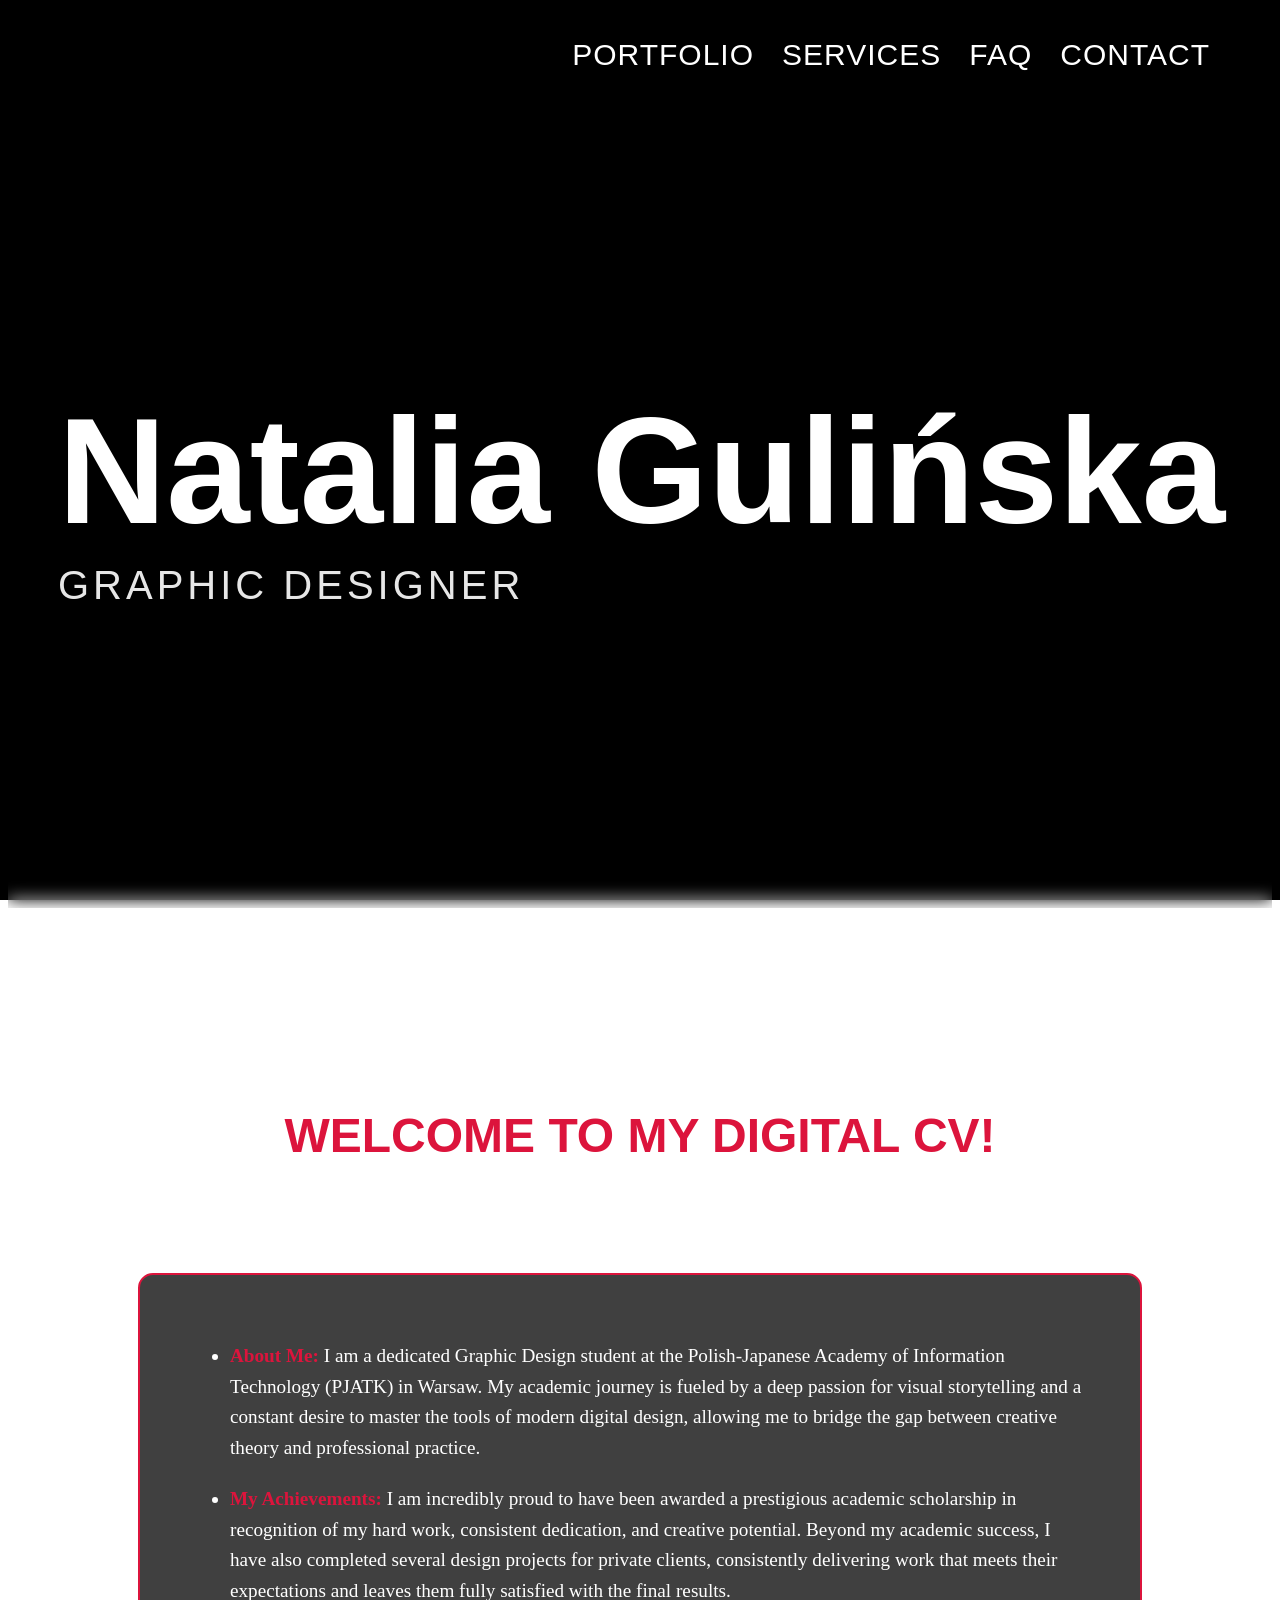
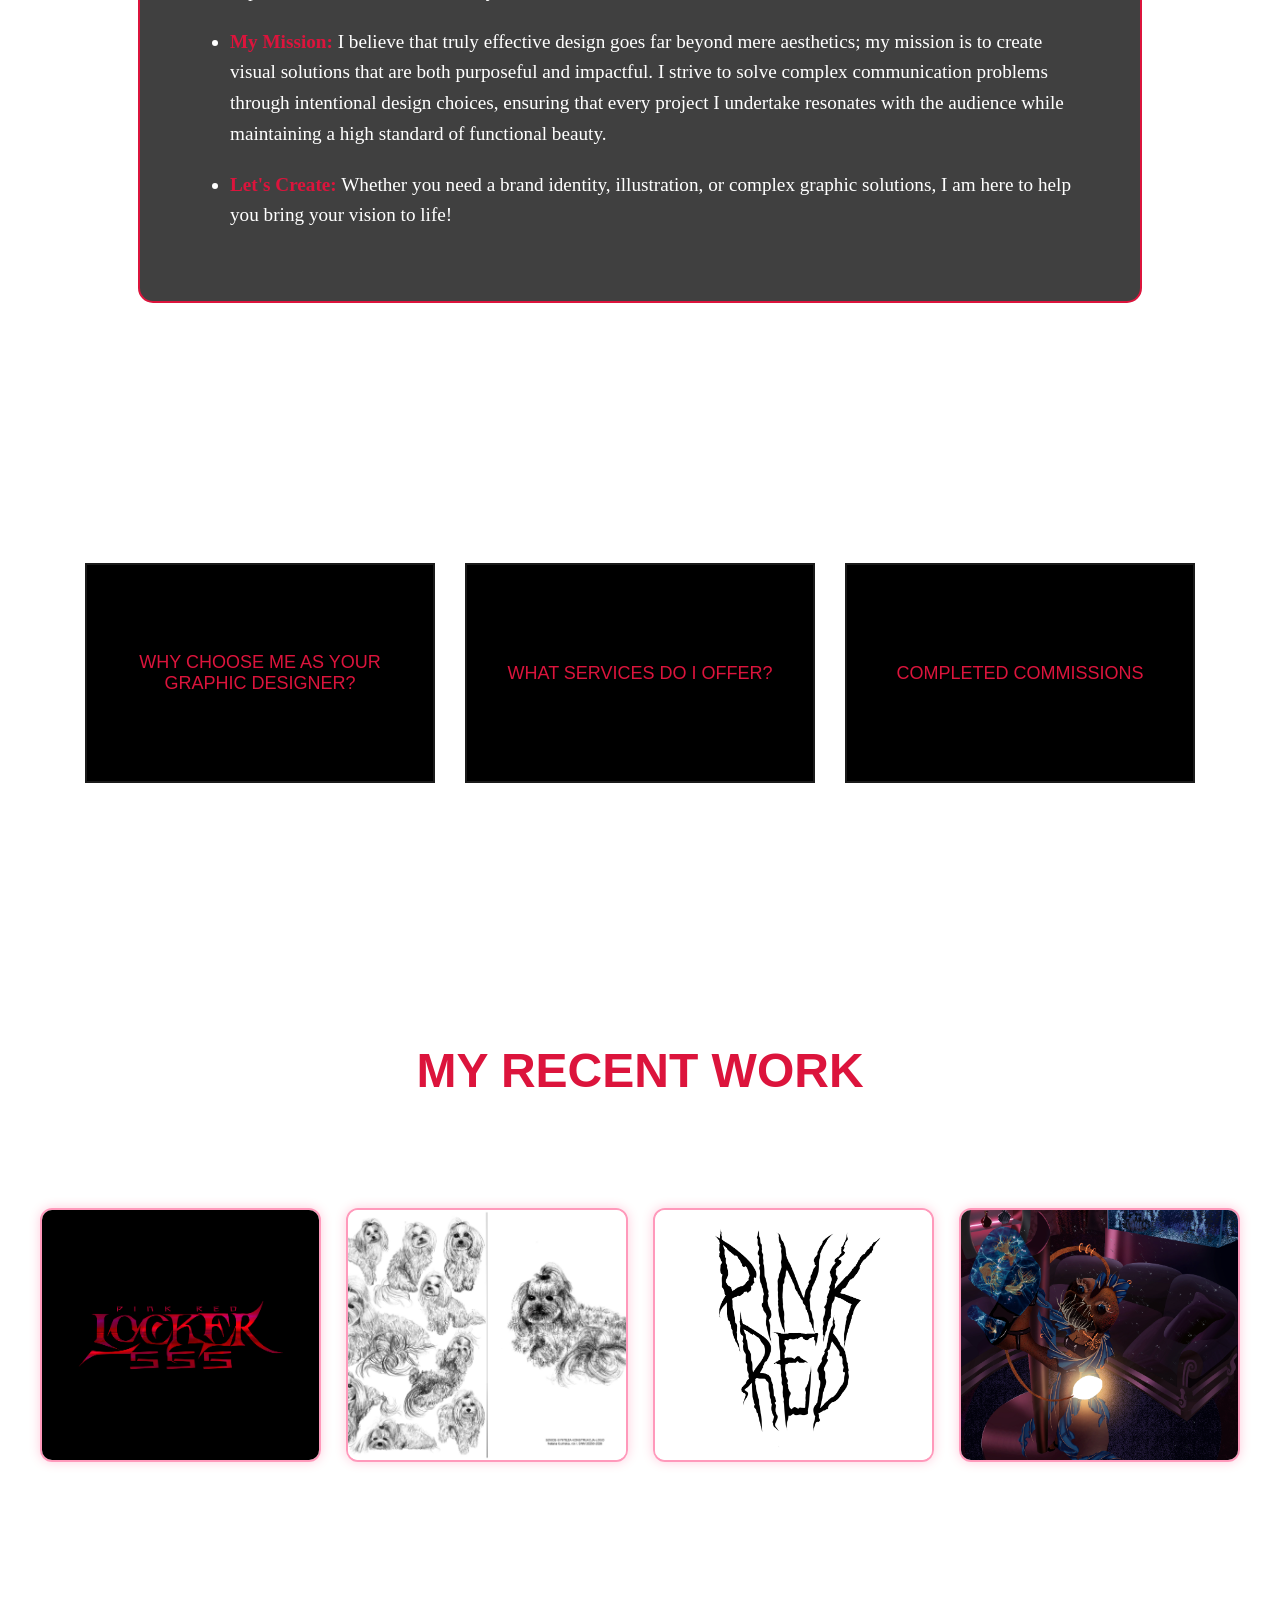
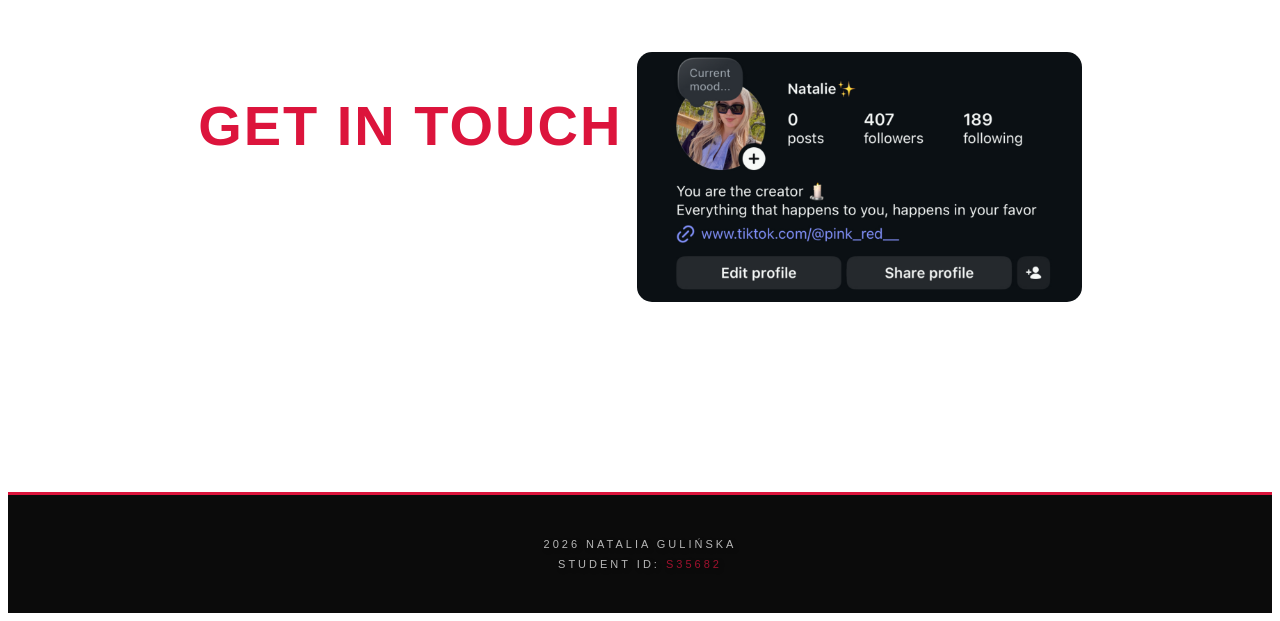
<file: index.html>
<!DOCTYPE html>
<html lang="pl">
<head>
    <meta charset="utf-8">
    <meta name="viewport" content="width=device-width, initial-scale=1.0">
    <title>Strona Główna</title>
    <link rel="stylesheet" href="style.css">
    <link rel="stylesheet" href="https://cdnjs.cloudflare.com/ajax/libs/font-awesome/6.0.0/css/all.min.css">
</head>
<body class="home-page">

<div class="kontener-tla">
    <video autoplay loop muted playsinline class="nowe-tlo-strony">
        <source src="filmy/film.mp4" type="video/mp4">
    </video>
</div>

<header>
    <video autoplay loop muted playsinline class="video-tlo">
        <source src="filmy/film.mp4" type="video/mp4">
    </video>
    <div class="wizytowka">
        <h1 class="glowny-napis">Natalia Gulińska</h1>
        <p class="podnapis">Graphic Designer</p>
    </div>
    <button class="hamburger" onclick="toggleMenu()">☰ MENU</button>
    <nav class="menu-gorne" id="mobileMenu">
        <button class="close-btn" onclick="toggleMenu()">× CLOSE</button>
        <a href="portfolio.html" class="menu-link">Portfolio</a>
        <a href="services.html" class="menu-link">Services</a>
        <a href="faq.html" class="menu-link">FAQ</a>
        <a href="#kontakt" class="menu-link">Contact</a>
    </nav>
</header>

<h2 class="wielki-naglowek-cv">Welcome to my digital cv!</h2>

<div class="o-mnie-sekcja">
    <ul>
        <li><strong>About Me:</strong> I am a dedicated Graphic Design student at the Polish-Japanese Academy of Information Technology (PJATK) in Warsaw. My academic journey is fueled by a deep passion for visual storytelling and a constant desire to master the tools of modern digital design, allowing me to bridge the gap between creative theory and professional practice.</li>
        <li><strong>My Achievements:</strong> I am incredibly proud to have been awarded a prestigious academic scholarship in recognition of my hard work, consistent dedication, and creative potential. Beyond my academic success, I have also completed several design projects for private clients, consistently delivering work that meets their expectations and leaves them fully satisfied with the final results.</li>
        <li><strong>My Mission:</strong> I believe that truly effective design goes far beyond mere aesthetics; my mission is to create visual solutions that are both purposeful and impactful. I strive to solve complex communication problems through intentional design choices, ensuring that every project I undertake resonates with the audience while maintaining a high standard of functional beauty.</li>
        <li><strong>Let's Create:</strong> Whether you need a brand identity, illustration, or complex graphic solutions, I am here to help you bring your vision to life!</li>
    </ul>
</div>

<div class="sekcja-boxow" id="boxSection">
    <a href="faq.html" class="kafelek-link">
        <div class="kafelek"><span>Why choose me as your graphic designer?</span></div>
    </a>
    <a href="services.html" class="kafelek-link">
        <div class="kafelek"><span>What services do I offer?</span></div>
    </a>
    <a href="portfolio.html" class="kafelek-link">
        <div class="kafelek"><span>Completed commissions</span></div>
    </a>
</div>

<section class="recent-work-sekcja">
    <h2 class="wielki-naglowek-cv">My Recent Work</h2>

    <div class="recent-work-pasek">
        <a href="portfolio.html" class="recent-work-link">
            <img src="grafika/7.jpg" alt="Recent Work 7" class="recent-work-img">
        </a>
        <a href="portfolio.html" class="recent-work-link">
            <img src="grafika/8.jpg" alt="Recent Work 8" class="recent-work-img">
        </a>
        <a href="portfolio.html" class="recent-work-link">
            <img src="grafika/11.jpg" alt="Recent Work 11" class="recent-work-img">
        </a>
        <a href="portfolio.html" class="recent-work-link">
            <img src="grafika/5.jpg" alt="Recent Work 5" class="recent-work-img">
        </a>
    </div>
</section>

<div class="kontakt-sekcja" id="kontakt">
    <div class="kontakt-lewa">
        <h3>GET IN TOUCH</h3>
        <div class="kontakt-dane-pionowe">
            <a href="https://www.instagram.com/pink_r3d/" target="_blank" class="kontakt-link">
                <i class="fab fa-instagram"></i> @pink_r3d
            </a>
            <div class="kontakt-link">
                <i class="fas fa-phone"></i> 725 204 945
            </div>
        </div>
    </div>
    <div class="kontakt-prawa">
        <img src="grafika/ig.PNG" class="zdjecie-kontakt" alt="Contact Image">
    </div>
</div>

<footer>
    <p>2026 Natalia Gulińska</p>
    <p>Student ID: <span class="footer-student-id">s35682</span></p>
</footer>

<script>
function toggleMenu() {
    document.getElementById("mobileMenu").classList.toggle("active");
}

const observer = new IntersectionObserver((entries) => {
    entries.forEach(entry => {
        if (entry.isIntersecting) {
            const kafelki = entry.target.querySelectorAll('.kafelek');
            kafelki.forEach((kafelek, index) => {
                setTimeout(() => { kafelek.classList.add('wlecial'); }, index * 200);
            });
            observer.unobserve(entry.target);
        }
    });
}, { threshold: 0.3 });

observer.observe(document.getElementById('boxSection'));

window.addEventListener("load", function() {
    if (window.location.hash === "#kontakt") {
        history.replaceState(null, null, ' ');
    }
});

window.addEventListener("DOMContentLoaded", function () {
    if (window.location.hash === "#kontakt") {
        const el = document.getElementById("kontakt");
        if (el) {
            setTimeout(() => {
                el.scrollIntoView({ behavior: "smooth", block: "start" });
            }, 300);
        }
    }
});
</script>
</body>
</html>
</file>
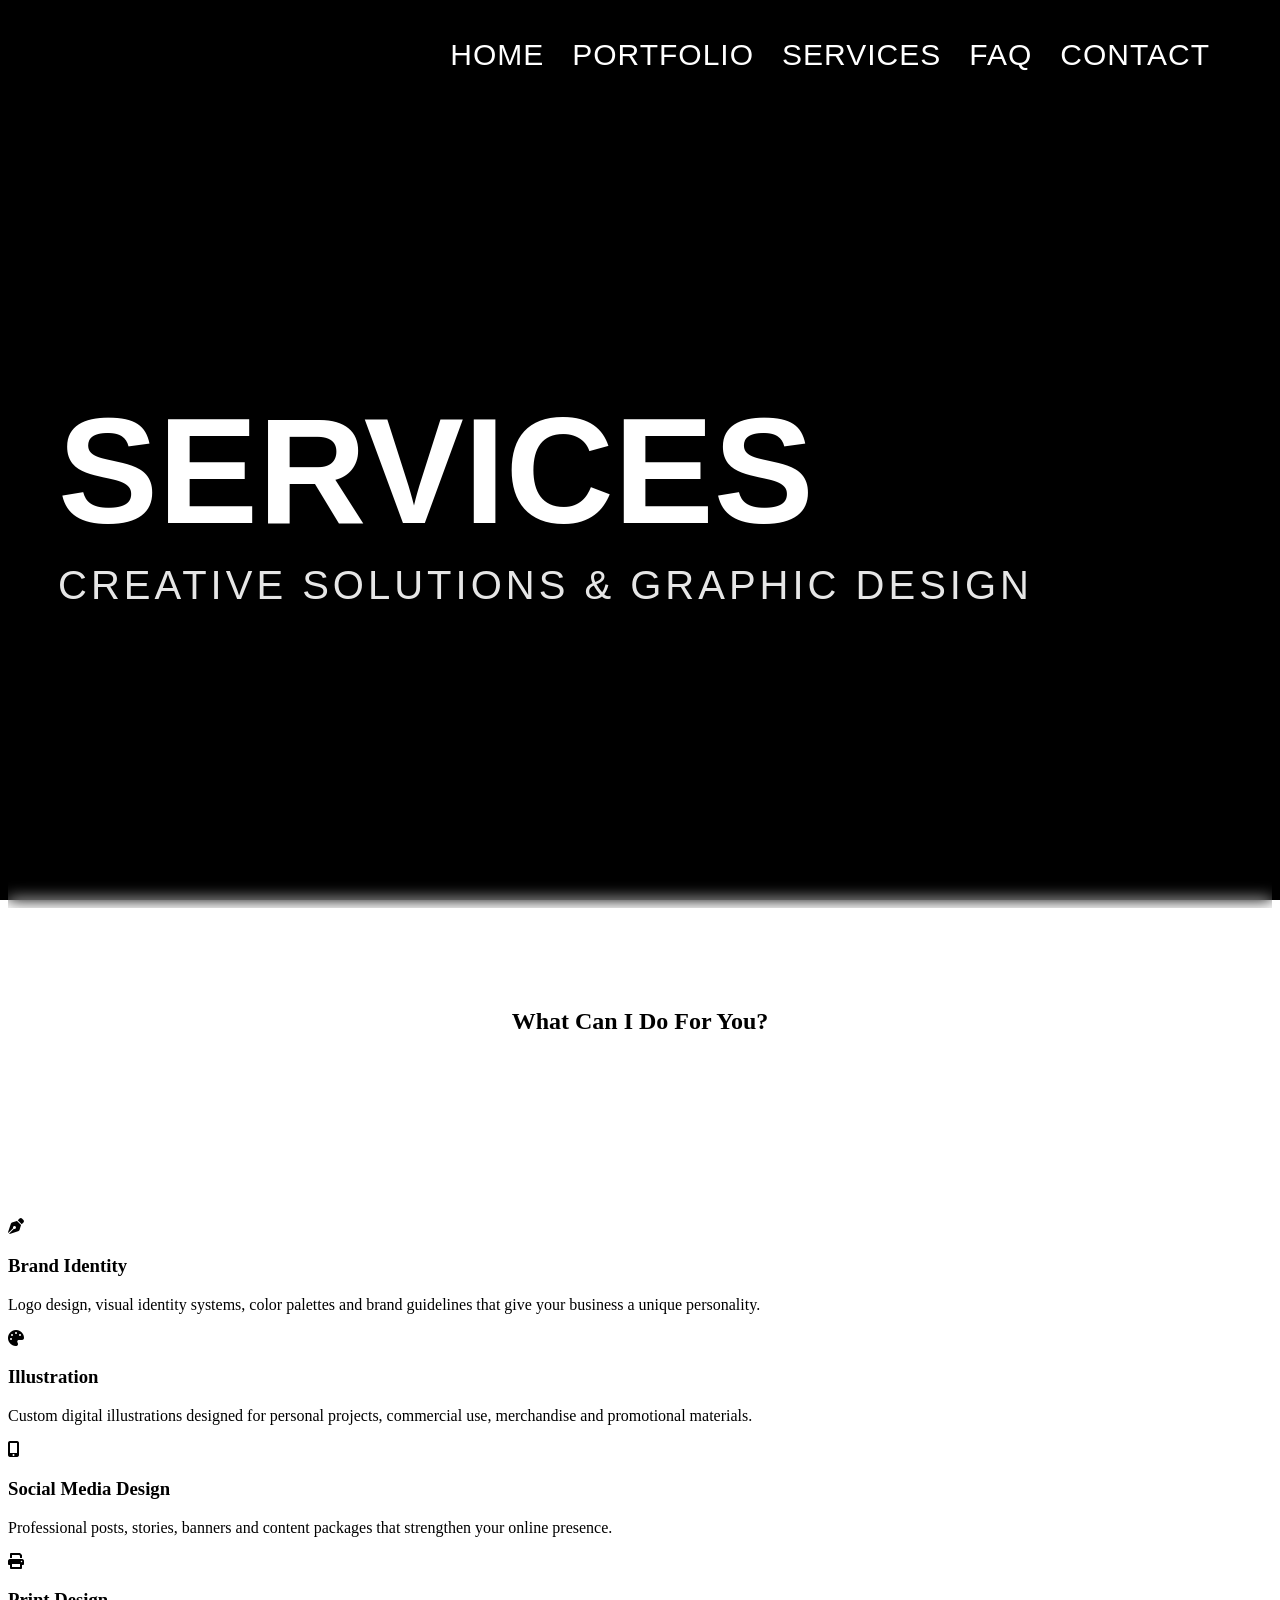
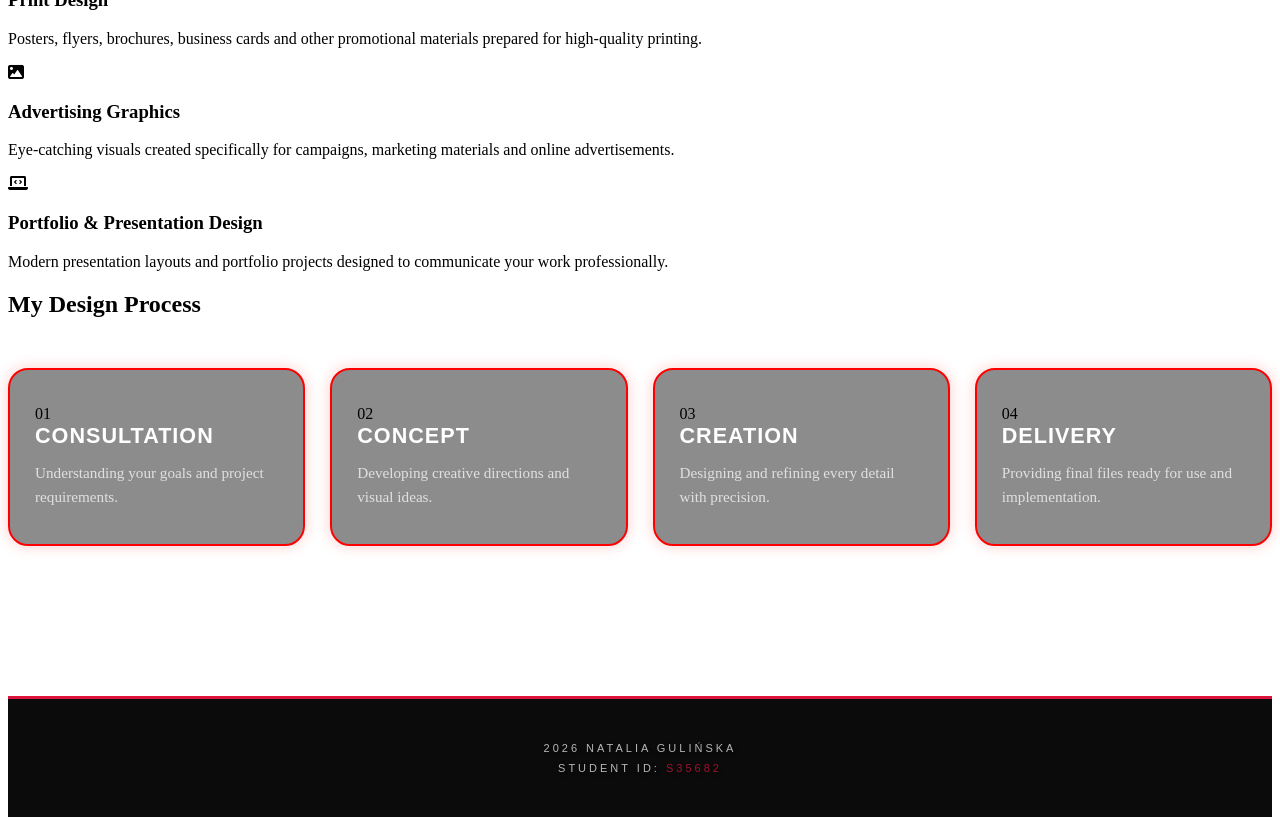
<file: contact.html>
<!DOCTYPE html>
<html lang="en">
<head>
    <meta charset="UTF-8">
    <meta name="viewport" content="width=device-width, initial-scale=1.0">
    <title>Services</title>
    <link rel="stylesheet" href="style.css">
    <link rel="stylesheet" href="https://cdnjs.cloudflare.com/ajax/libs/font-awesome/6.0.0/css/all.min.css">
</head>

<body class="services-page">

    <header class="services-hero">
        <video autoplay loop muted playsinline class="video-tlo">
            <source src="filmy/film.mp4" type="video/mp4">
        </video>

        <button class="hamburger" onclick="toggleMenu()">☰ MENU</button>

        <nav class="menu-gorne" id="mobileMenu">
            <button class="close-btn" onclick="toggleMenu()">× CLOSE</button>
            <a href="index.html" class="menu-link">Home</a>
            <a href="portfolio.html" class="menu-link">Portfolio</a>
            <a href="services.html" class="menu-link">Services</a>
            <a href="faq.html" class="menu-link">FAQ</a>
            <a href="#kontakt" class="menu-link">Contact</a>
        </nav>

        <div class="wizytowka">
            <h1 class="glowny-napis">SERVICES</h1>
            <p class="podnapis">Creative Solutions & Graphic Design</p>
        </div>

        <div class="hero-overlay"></div>

        <div class="services-hero-content">
            <h1>SERVICES</h1>
            <p>Creative solutions tailored to your vision.</p>
        </div>
    </header>

    <section class="services-intro">
        <h2>What Can I Do For You?</h2>
        <p>
            Every project is approached with creativity, precision and a strong focus
            on communication. Whether you need branding, social media content or
            custom illustrations, I create visuals that help your ideas stand out.
        </p>
    </section>

    <section class="services-grid">
        <div class="service-card">
            <i class="fas fa-pen-nib"></i>
            <h3>Brand Identity</h3>
            <p>
                Logo design, visual identity systems, color palettes and brand guidelines
                that give your business a unique personality.
            </p>
        </div>

        <div class="service-card">
            <i class="fas fa-palette"></i>
            <h3>Illustration</h3>
            <p>
                Custom digital illustrations designed for personal projects,
                commercial use, merchandise and promotional materials.
            </p>
        </div>

        <div class="service-card">
            <i class="fas fa-mobile-alt"></i>
            <h3>Social Media Design</h3>
            <p>
                Professional posts, stories, banners and content packages that
                strengthen your online presence.
            </p>
        </div>

        <div class="service-card">
            <i class="fas fa-print"></i>
            <h3>Print Design</h3>
            <p>
                Posters, flyers, brochures, business cards and other promotional
                materials prepared for high-quality printing.
            </p>
        </div>

        <div class="service-card">
            <i class="fas fa-image"></i>
            <h3>Advertising Graphics</h3>
            <p>
                Eye-catching visuals created specifically for campaigns,
                marketing materials and online advertisements.
            </p>
        </div>

        <div class="service-card">
            <i class="fas fa-laptop-code"></i>
            <h3>Portfolio & Presentation Design</h3>
            <p>
                Modern presentation layouts and portfolio projects designed to
                communicate your work professionally.
            </p>
        </div>
    </section>

    <section class="process-section">
        <h2>My Design Process</h2>

        <div class="process-grid">
            <div class="process-box">
                <span>01</span>
                <h3>Consultation</h3>
                <p>Understanding your goals and project requirements.</p>
            </div>

            <div class="process-box">
                <span>02</span>
                <h3>Concept</h3>
                <p>Developing creative directions and visual ideas.</p>
            </div>

            <div class="process-box">
                <span>03</span>
                <h3>Creation</h3>
                <p>Designing and refining every detail with precision.</p>
            </div>

            <div class="process-box">
                <span>04</span>
                <h3>Delivery</h3>
                <p>Providing final files ready for use and implementation.</p>
            </div>
        </div>
    </section>

    <footer>
        <p>2026 Natalia Gulińska</p>
        <p>Student ID: <span class="footer-student-id">s35682</span></p>
    </footer>

    <div class="kontener-tla">
        <video autoplay loop muted playsinline class="nowe-tlo-strony">
            <source src="filmy/film.mp4" type="video/mp4">
        </video>
    </div>

    <script>
    function toggleMenu() {
        document.getElementById("mobileMenu").classList.toggle("active");
    }
    </script>
</body>
</html>
</file>
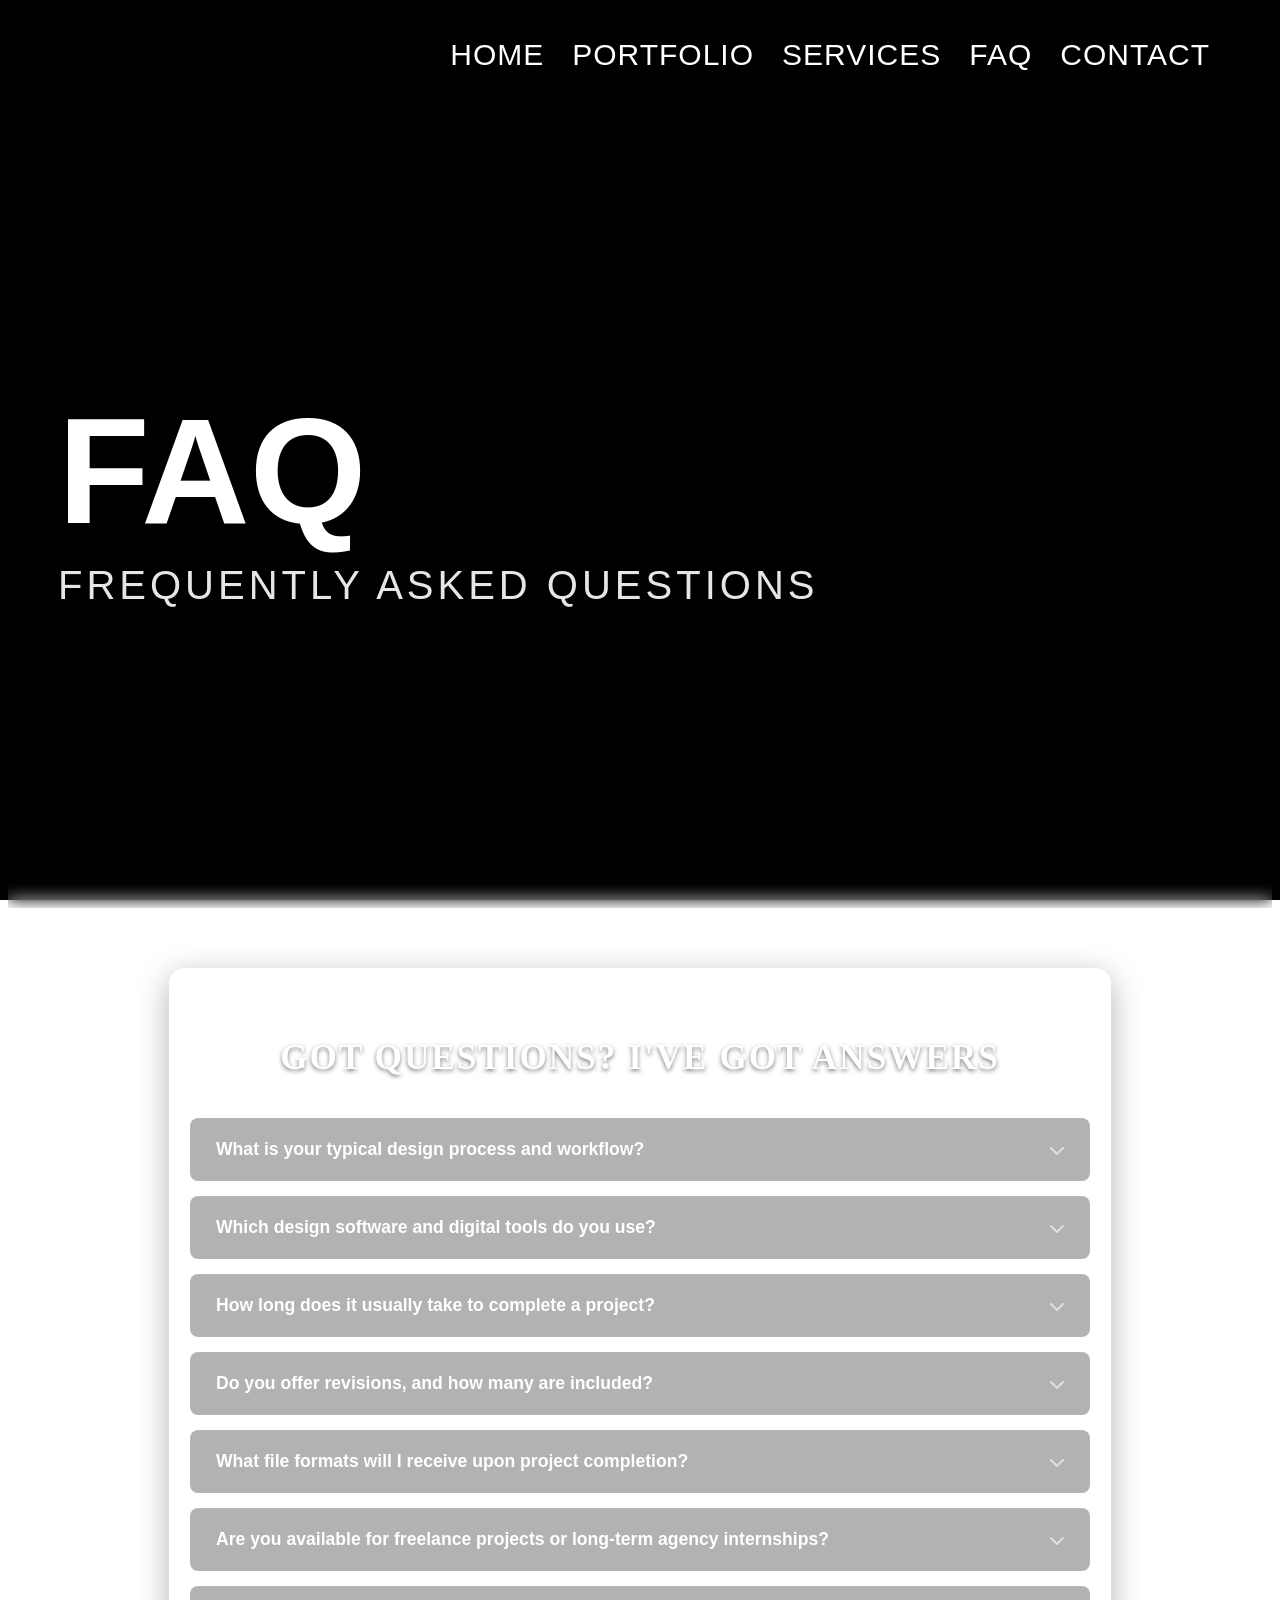
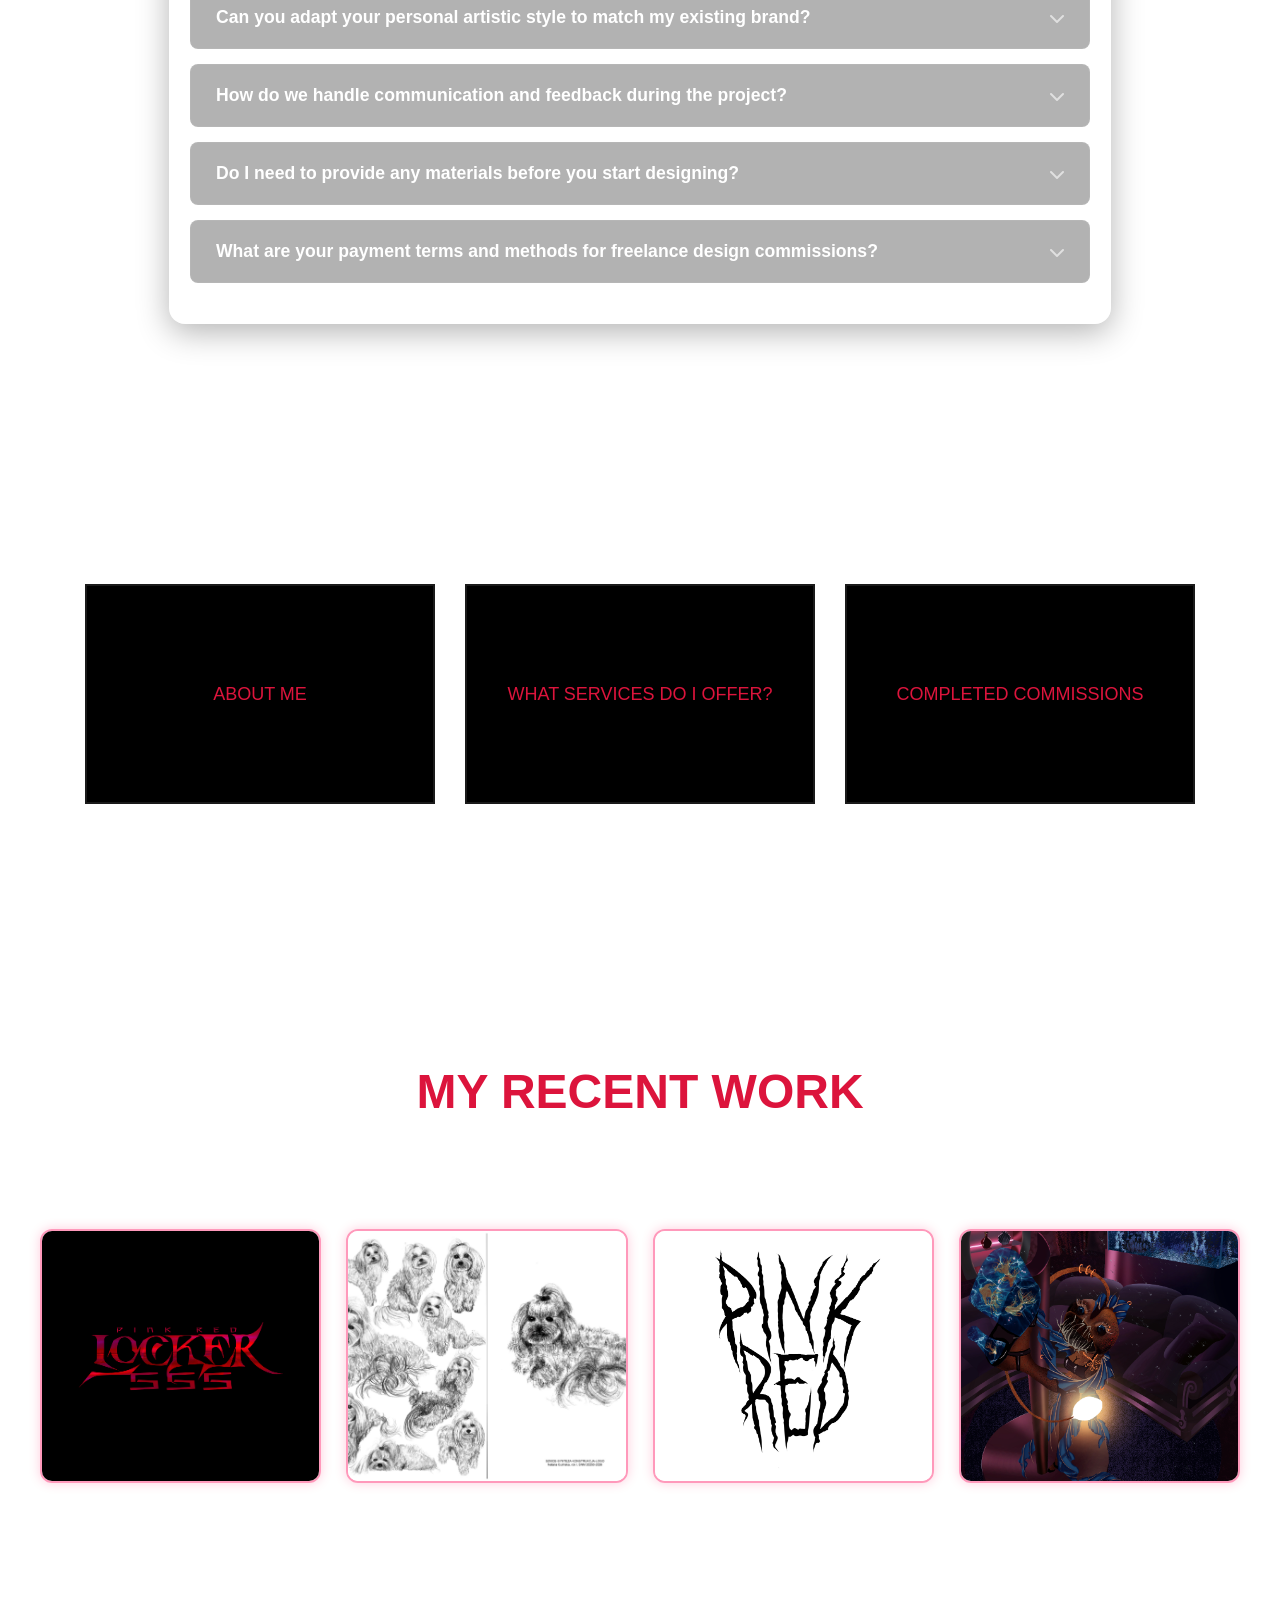
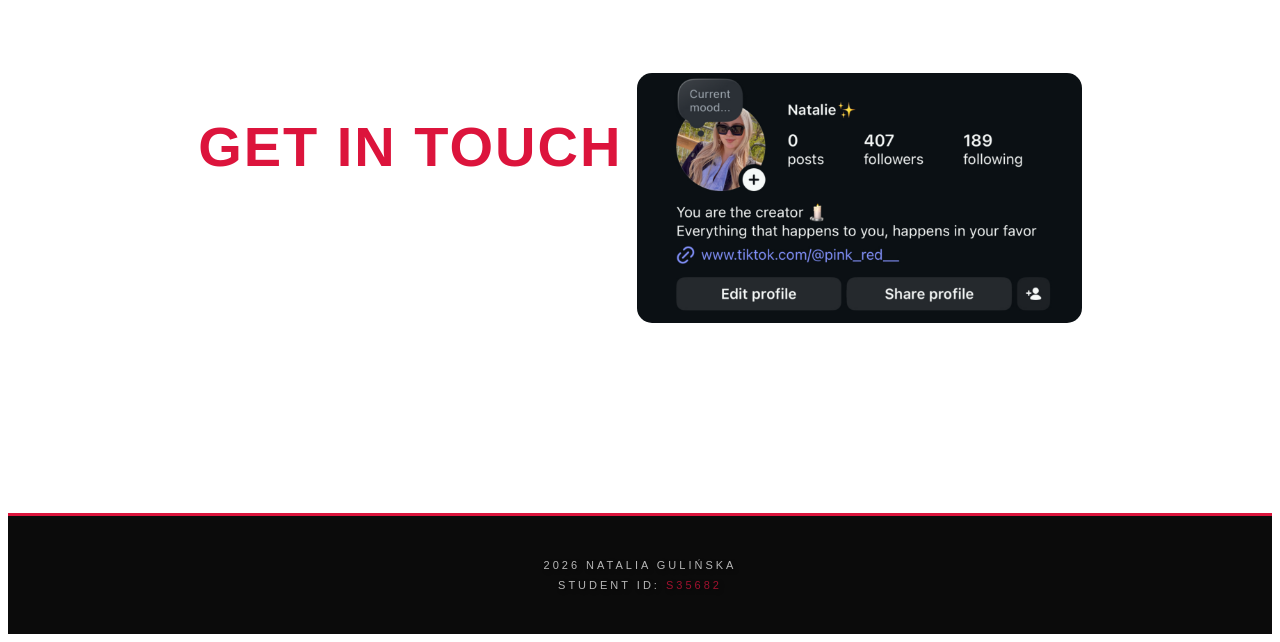
<file: faq.html>
<!DOCTYPE html>
<html lang="en">
<head>
    <meta charset="UTF-8">
    <meta name="viewport" content="width=device-width, initial-scale=1.0">
    <title>FAQ - Frequently Asked Questions</title>
    <link rel="stylesheet" href="style.css">
    <link rel="stylesheet" href="https://cdnjs.cloudflare.com/ajax/libs/font-awesome/6.0.0/css/all.min.css">
</head>

<body class="faq-page">

<header class="services-hero">
    <video autoplay loop muted playsinline class="video-tlo">
        <source src="filmy/film.mp4" type="video/mp4">
    </video>
    
    <button class="hamburger" onclick="toggleMenu()">☰ MENU</button>

    <nav class="menu-gorne" id="mobileMenu">
        <button class="close-btn" onclick="toggleMenu()">× CLOSE</button>
        <a href="index.html" class="menu-link">Home</a>
        <a href="portfolio.html" class="menu-link">Portfolio</a>
        <a href="services.html" class="menu-link">Services</a>
        <a href="faq.html" class="menu-link">FAQ</a>
        <a href="#kontakt" class="menu-link">Contact</a>
    </nav>

    <div class="wizytowka">
        <h1 class="glowny-napis">FAQ</h1>
        <p class="podnapis">Frequently Asked Questions</p>
    </div>
</header>

<section class="faq-kontener">
    <h2 class="faq-naglowek">Got Questions? I've Got Answers</h2>
    
    <div class="faq-lista">
        <div class="faq-item">
            <button class="faq-pytanie" onclick="toggleFaq(this)">
                <span>What is your typical design process and workflow?</span>
                <i class="fas fa-chevron-down"></i>
            </button>
            <div class="faq-odpowiedz">
                <p>My workflow is divided into four main stages: Research, Conceptualization, Development, and Delivery. First, we discuss your goals and brand values. Then, I sketch ideas and create digital drafts. After your feedback, I refine the chosen concept to perfection and deliver all necessary final source files.</p>
            </div>
        </div>

        <div class="faq-item">
            <button class="faq-pytanie" onclick="toggleFaq(this)">
                <span>Which design software and digital tools do you use?</span>
                <i class="fas fa-chevron-down"></i>
            </button>
            <div class="faq-odpowiedz">
                <p>I work with a wide range of professional, industry-standard software. For layout and print media, I use <strong>Adobe InDesign</strong>. For digital sketching, digital painting, and modern illustrations, I leverage <strong>Adobe Fresco</strong>. When it comes to 3D modeling and complex digital assets, I work in <strong>Autodesk Maya</strong>. Additionally, my daily toolkit includes Adobe Photoshop, Adobe Illustrator, and Figma for UI/UX design components.</p>
            </div>
        </div>

        <div class="faq-item">
            <button class="faq-pytanie" onclick="toggleFaq(this)">
                <span>How long does it usually take to complete a project?</span>
                <i class="fas fa-chevron-down"></i>
            </button>
            <div class="faq-odpowiedz">
                <p>Turnaround time strictly depends on the complexity of the commission. Simple graphic assets, social media banners, or single illustrations usually take 3 to 5 business days. Full visual identity systems, corporate branding, or comprehensive design packages can take between 2 to 4 weeks.</p>
            </div>
        </div>

        <div class="faq-item">
            <button class="faq-pytanie" onclick="toggleFaq(this)">
                <span>Do you offer revisions, and how many are included?</span>
                <i class="fas fa-chevron-down"></i>
            </button>
            <div class="faq-odpowiedz">
                <p>Yes, customer satisfaction is my highest priority! Every standard project includes up to 3 rounds of revisions completely free of charge. This allows us to fine-tune details, typography, and color schemes. Any additional modifications beyond these rounds can be requested for an adjusted hourly fee.</p>
            </div>
        </div>

        <div class="faq-item">
            <button class="faq-pytanie" onclick="toggleFaq(this)">
                <span>What file formats will I receive upon project completion?</span>
                <i class="fas fa-chevron-down"></i>
            </button>
            <div class="faq-odpowiedz">
                <p>You will receive full commercial rights and a comprehensive package of files. For digital use, I provide high-resolution PNG, JPG, and SVG files. For professional printing purposes, you will get print-ready CMYK PDF files with bleeds. Upon agreement, I also hand over original editable source files (AI, PSD, or Figma).</p>
            </div>
        </div>

        <div class="faq-item">
            <button class="faq-pytanie" onclick="toggleFaq(this)">
                <span>Are you available for freelance projects or long-term agency internships?</span>
                <i class="fas fa-chevron-down"></i>
            </button>
            <div class="faq-odpowiedz">
                <p>Absolutely! I am always open to exciting freelance commissions, creative collaborations, and remote or hybrid agency internships. As a PJATK student, I am eager to gather practical experience, expand my portfolio, and bring fresh, innovative ideas to your design team.</p>
            </div>
        </div>

        <div class="faq-item">
            <button class="faq-pytanie" onclick="toggleFaq(this)">
                <span>Can you adapt your personal artistic style to match my existing brand?</span>
                <i class="fas fa-chevron-down"></i>
            </button>
            <div class="faq-odpowiedz">
                <p>Yes, versatility is one of my strongest core skills. While I have my own artistic preferences, I can easily adapt my creative style to match your brand's existing guidelines. Whether you need a minimalistic, corporate style, a bold modern look, or hand-drawn organic illustrations, I can accommodate your visual preferences perfectly.</p>
            </div>
        </div>

        <div class="faq-item">
            <button class="faq-pytanie" onclick="toggleFaq(this)">
                <span>How do we handle communication and feedback during the project?</span>
                <i class="fas fa-chevron-down"></i>
            </button>
            <div class="faq-odpowiedz">
                <p>I usually prefer structured communication via email or dedicated professional messaging platforms to keep track of all requests. For complex design updates, I often send interactive presentation links (like Figma or cloud previews) where you can easily leave digital comments directly on the layouts.</p>
            </div>
        </div>

        <div class="faq-item">
            <button class="faq-pytanie" onclick="toggleFaq(this)">
                <span>Do I need to provide any materials before you start designing?</span>
                <i class="fas fa-chevron-down"></i>
            </button>
            <div class="faq-odpowiedz">
                <p>It is highly recommended! To achieve the best results, it helps if you provide a clear design brief, your existing high-resolution vector logo files, brand style books, text copy, and any inspirational moodboards or reference images that reflect the look and feel you want to achieve.</p>
            </div>
        </div>

        <div class="faq-item">
            <button class="faq-pytanie" onclick="toggleFaq(this)">
                <span>What are your payment terms and methods for freelance design commissions?</span>
                <i class="fas fa-chevron-down"></i>
            </button>
            <div class="faq-odpowiedz">
                <p>For larger commercial projects and new independent clients, I require an upfront deposit (usually 30% to 50%) before I begin drafting. The final remaining balance is due upon approval of the final concept, right before the high-resolution source files are officially transferred. Payments can be processed via standard bank transfer.</p>
            </div>
        </div>
    </div>
</section>

<div class="sekcja-boxow" id="boxSection">
    <a href="index.html" class="kafelek-link">
        <div class="kafelek">
            <span>About Me</span>
        </div>
    </a>
    <a href="services.html" class="kafelek-link">
        <div class="kafelek">
            <span>What services do I offer?</span>
        </div>
    </a>
    <a href="portfolio.html" class="kafelek-link">
        <div class="kafelek">
            <span>Completed commissions</span>
        </div>
    </a>
</div>

<section class="recent-work-sekcja">
    <h2 class="wielki-naglowek-cv">My Recent Work</h2>

    <div class="recent-work-pasek">
        <a href="portfolio.html" class="recent-work-link">
            <img src="grafika/7.jpg" alt="Recent Work 7" class="recent-work-img">
        </a>
        <a href="portfolio.html" class="recent-work-link">
            <img src="grafika/8.jpg" alt="Recent Work 8" class="recent-work-img">
        </a>
        <a href="portfolio.html" class="recent-work-link">
            <img src="grafika/11.jpg" alt="Recent Work 11" class="recent-work-img">
        </a>
        <a href="portfolio.html" class="recent-work-link">
            <img src="grafika/5.jpg" alt="Recent Work 5" class="recent-work-img">
        </a>
    </div>
</section>

<div class="kontakt-sekcja" id="kontakt">
    <div class="kontakt-lewa">
        <h3>GET IN TOUCH</h3>
        <div class="kontakt-dane-pionowe">
            <a href="https://www.instagram.com/pink_r3d/" target="_blank" class="kontakt-link">
                <i class="fab fa-instagram"></i> @pink_r3d
            </a>
            <div class="kontakt-link">
                <i class="fas fa-phone"></i> 725 204 945
            </div>
        </div>
    </div>
    <div class="kontakt-prawa">
        <img src="grafika/ig.PNG" class="zdjecie-kontakt" alt="Contact">
    </div>
</div>

<footer>
    <p>2026 Natalia Gulińska</p>
    <p>Student ID: <span class="footer-student-id">s35682</span></p>
</footer>

<div class="kontener-tla">
    <video autoplay loop muted playsinline class="nowe-tlo-strony">
        <source src="filmy/film.mp4" type="video/mp4">
    </video>
</div>

<script>
function toggleMenu() {
    document.getElementById("mobileMenu").classList.toggle("active");
}

function toggleFaq(button) {
    button.classList.toggle("active");
    const odpowiedz = button.nextElementSibling;
    
    if (button.classList.contains("active")) {
        odpowiedz.style.maxHeight = odpowiedz.scrollHeight + "px";
    } else {
        odpowiedz.style.maxHeight = "0";
    }
}

const observer = new IntersectionObserver((entries) => {
    entries.forEach(entry => {
        if (entry.isIntersecting) {
            const kafelki = entry.target.querySelectorAll('.kafelek');
            kafelki.forEach((kafelek, index) => {
                setTimeout(() => {
                    kafelek.classList.add('wlecial');
                }, index * 200);
            });
            observer.unobserve(entry.target);
        }
    });
}, { threshold: 0.3 });

observer.observe(document.getElementById('boxSection'));
</script>
</body>
</html>
</file>
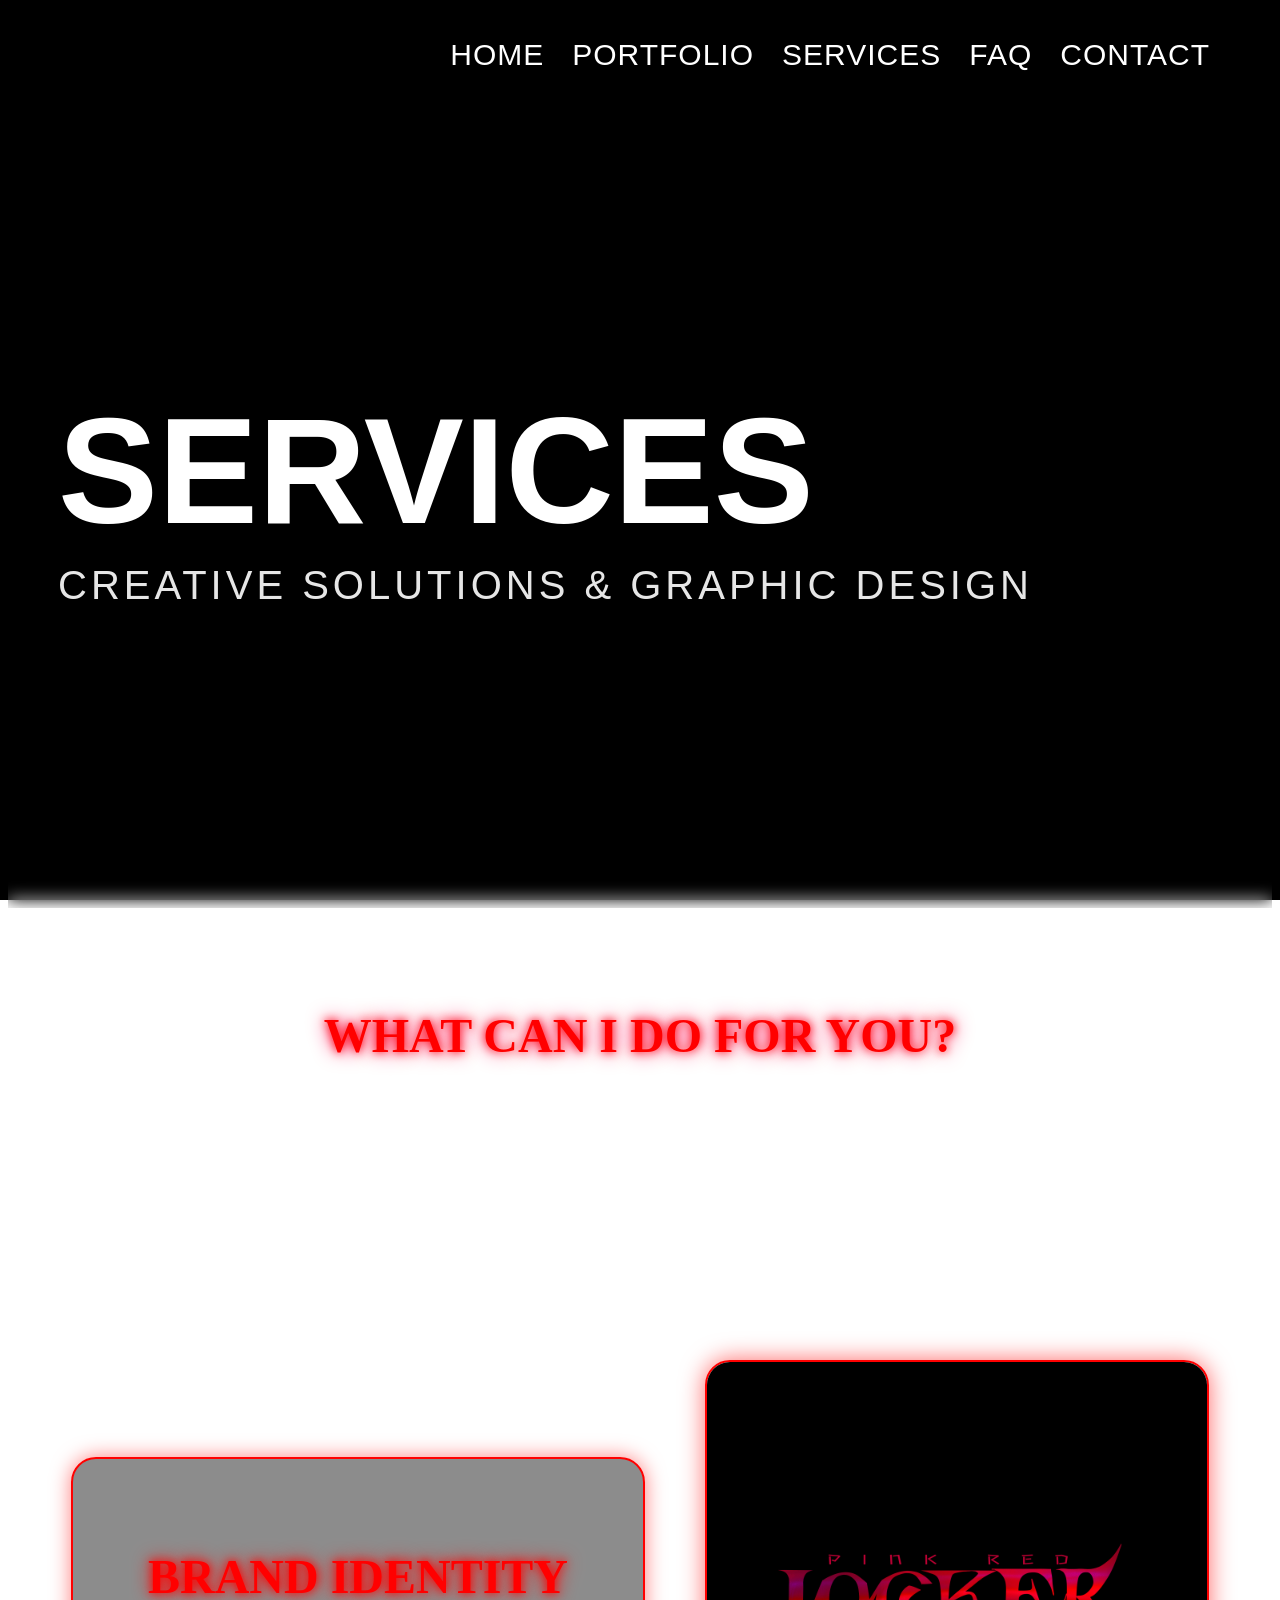
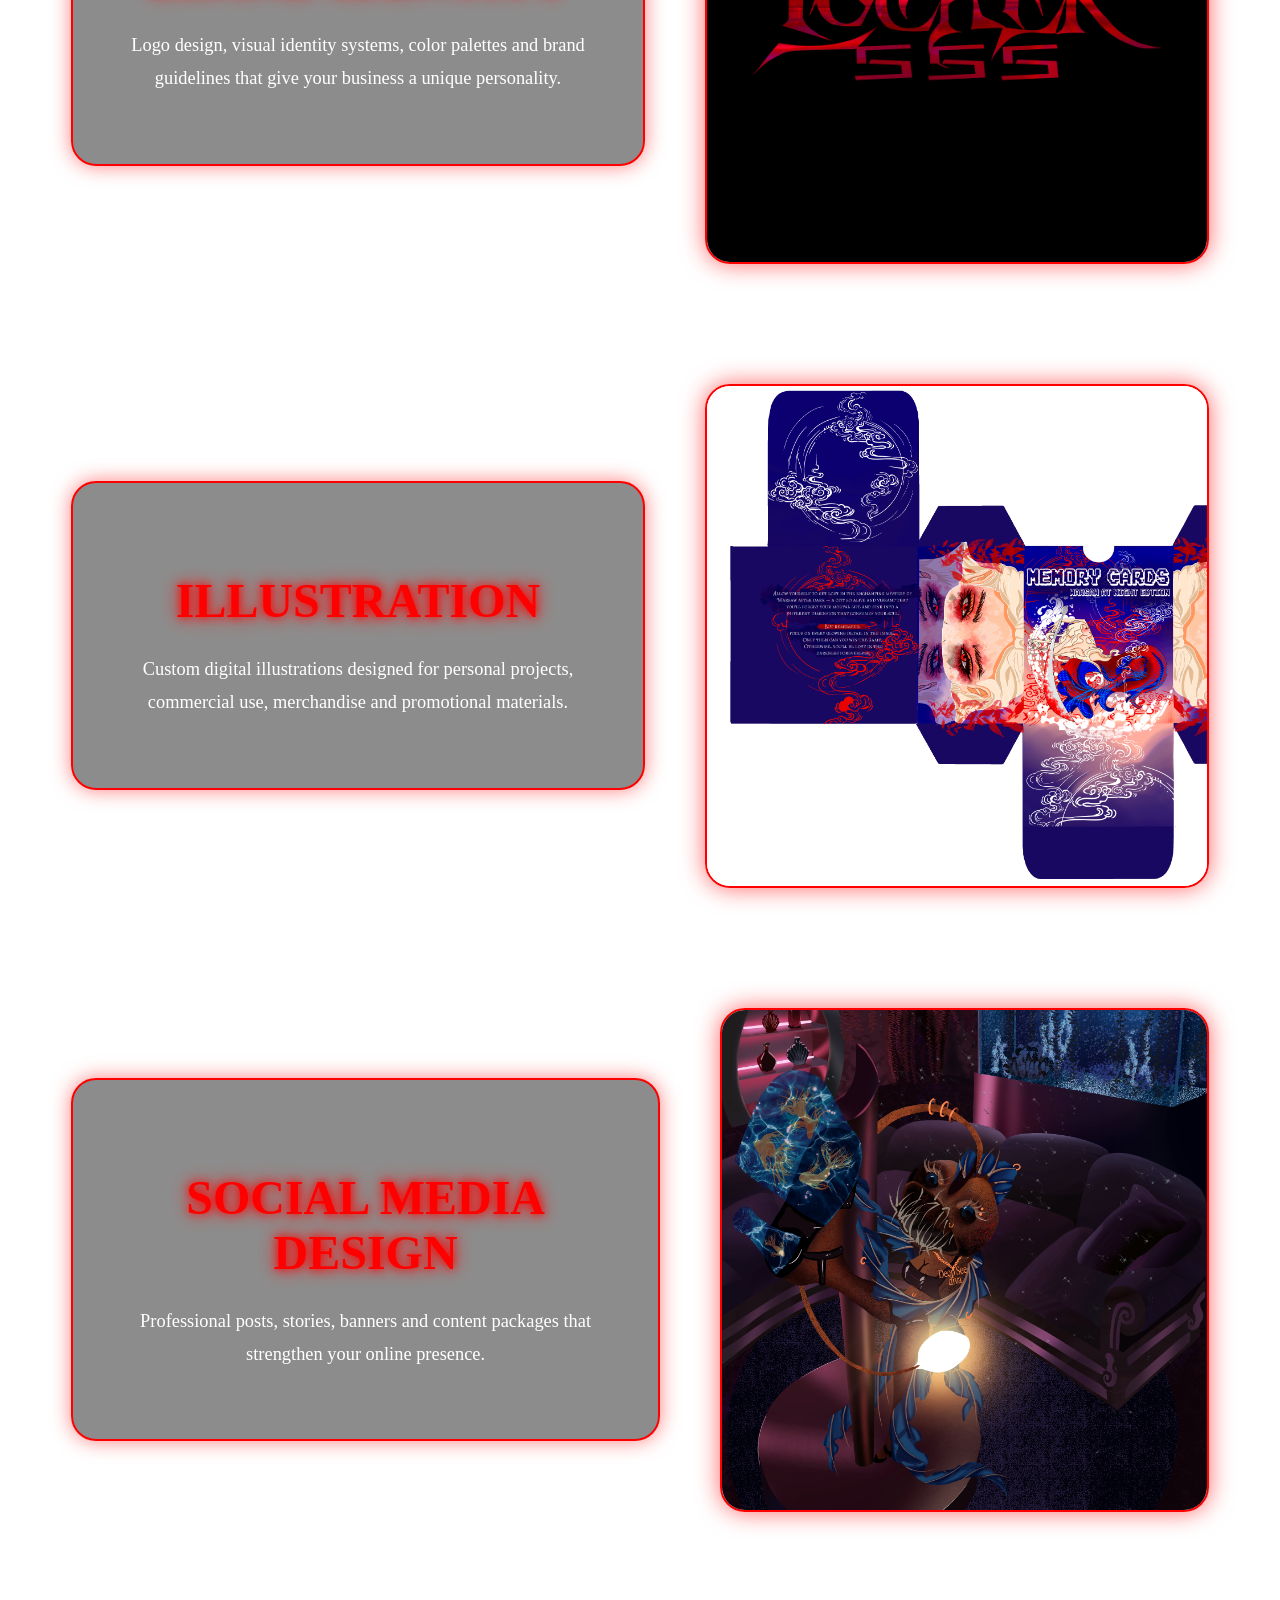
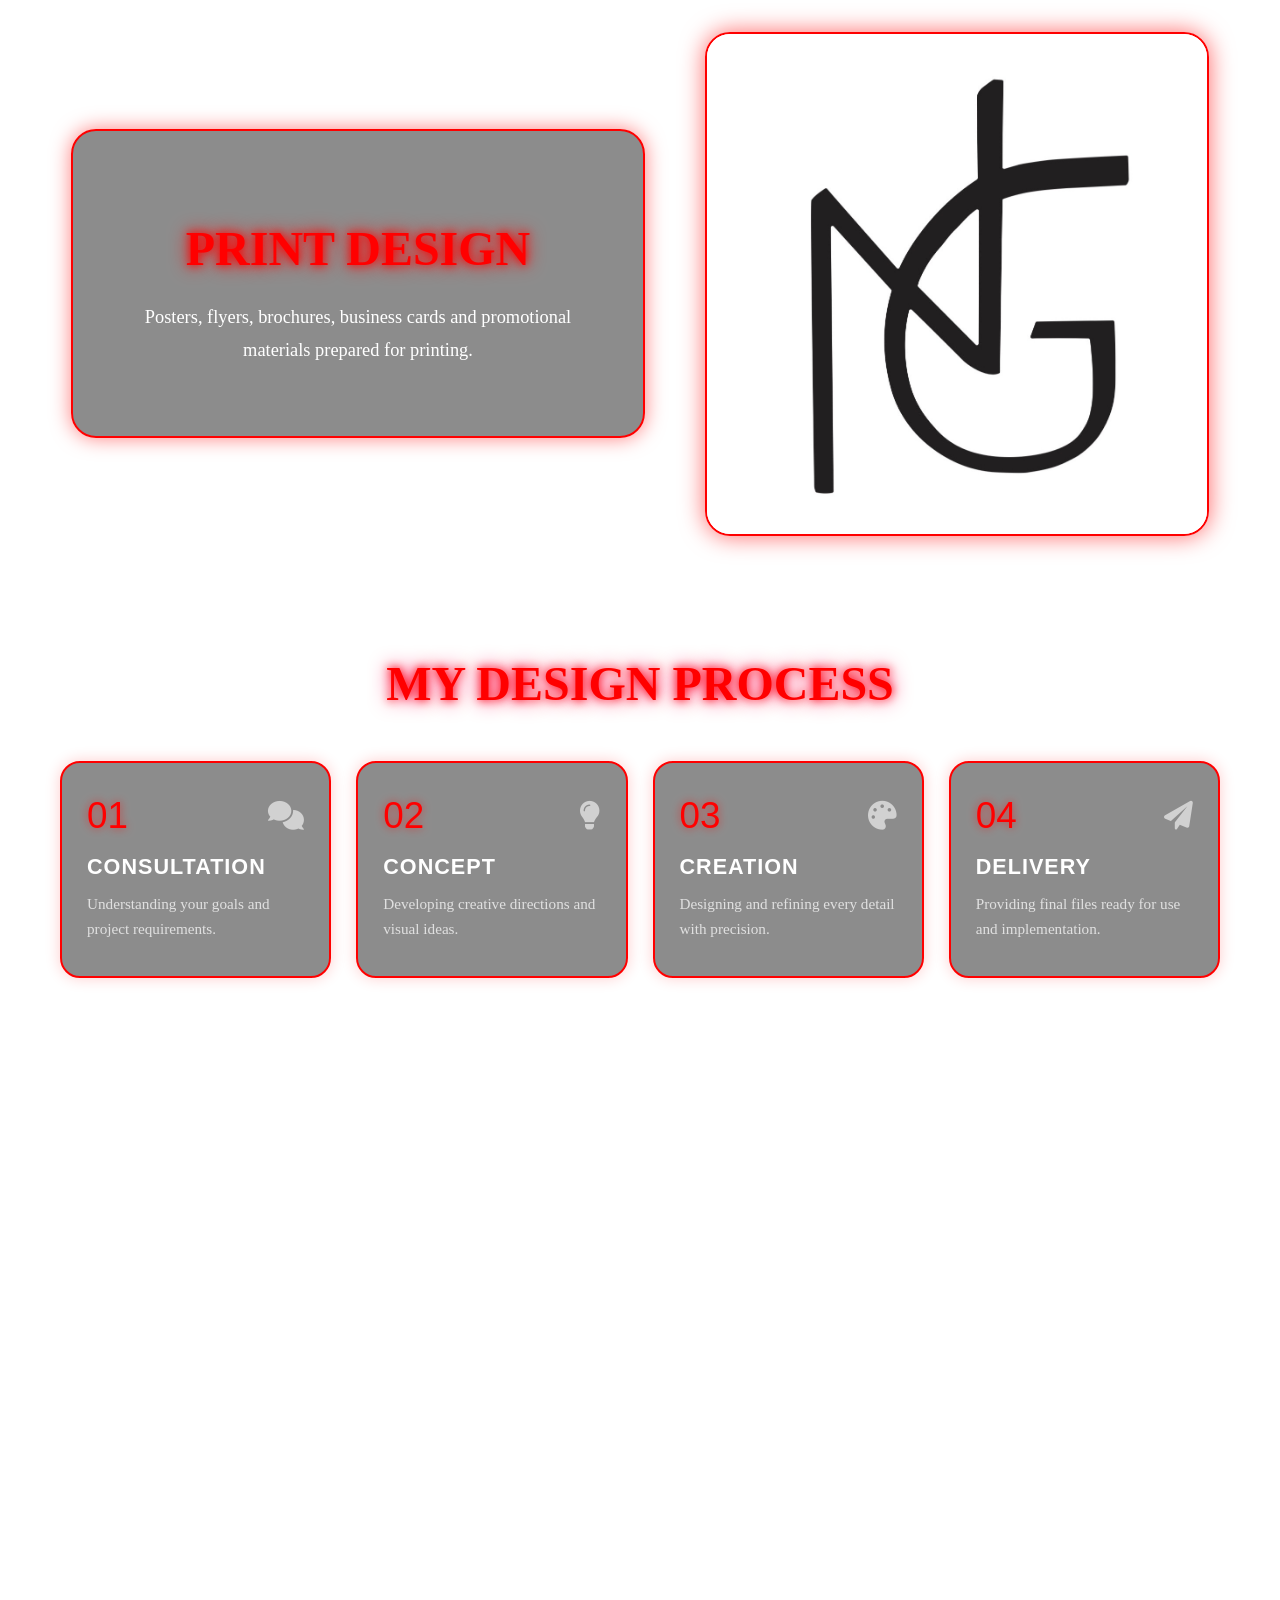
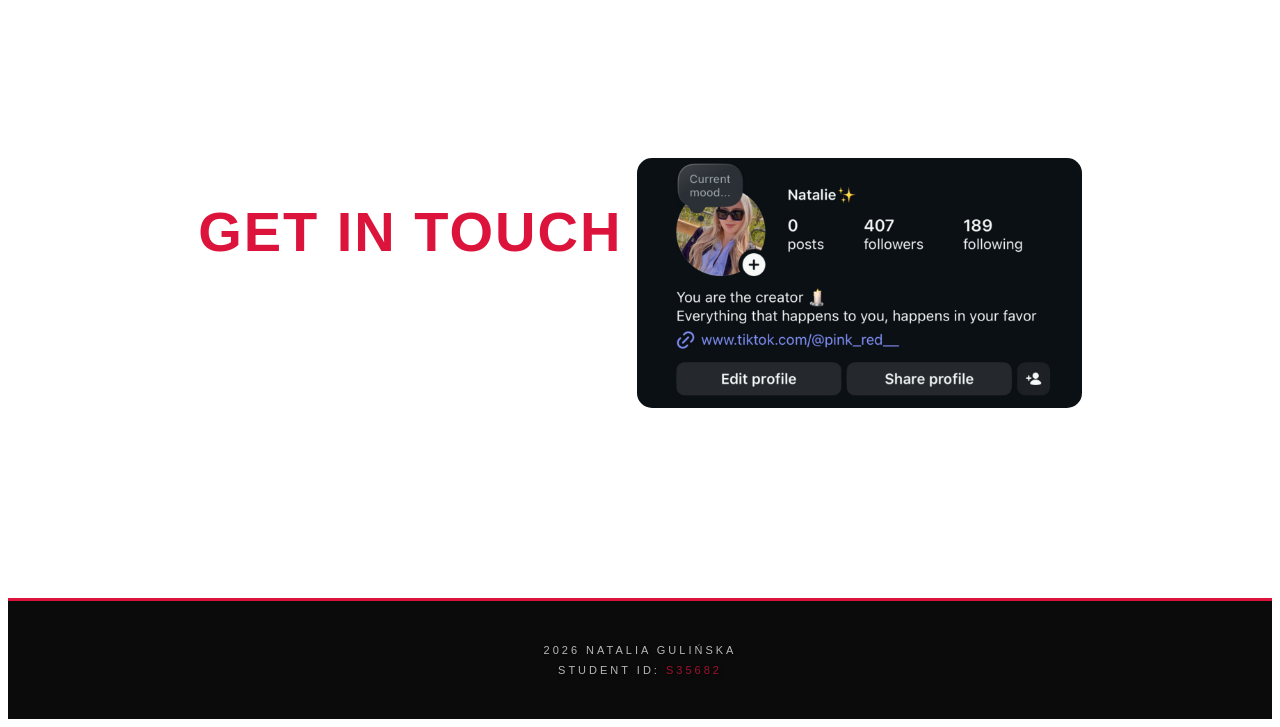
<file: services.html>
<!DOCTYPE html>
<html lang="en">
<head>
    <meta charset="UTF-8">
    <meta name="viewport" content="width=device-width, initial-scale=1.0">
    <title>Services</title>
    <link rel="stylesheet" href="style.css">
    <link rel="stylesheet" href="https://cdnjs.cloudflare.com/ajax/libs/font-awesome/6.0.0/css/all.min.css">
</head>

<body class="services-page">

<header class="services-hero">
    <video autoplay loop muted playsinline class="video-tlo">
        <source src="filmy/film.mp4" type="video/mp4">
    </video>
    
    <button class="hamburger" onclick="toggleMenu()">☰ MENU</button>

    <nav class="menu-gorne" id="mobileMenu">
        <button class="close-btn" onclick="toggleMenu()">× CLOSE</button>
        <a href="index.html" class="menu-link">Home</a>
        <a href="portfolio.html" class="menu-link">Portfolio</a>
        <a href="services.html" class="menu-link">Services</a>
        <a href="faq.html" class="menu-link">FAQ</a>
        <a href="#kontakt" class="menu-link">Contact</a>
    </nav>

    <div class="wizytowka">
        <h1 class="glowny-napis">SERVICES</h1>
        <p class="podnapis">Creative Solutions & Graphic Design</p>
    </div>
</header>

<section class="services-intro">
    <h2 class="sekcja-tytul">WHAT CAN I DO FOR YOU?</h2>
    <p>
        Whether you are building a new brand, looking to refresh your visual identity, promote your business on social media, or bring a creative idea to life, I can help transform your vision into impactful design. From logos and illustrations to advertising materials and digital content, I create visuals tailored to your goals and audience. My aim is to provide designs that not only look professional and memorable but also communicate your message clearly and effectively.
    </p>
</section>

<section class="service-showcase">
    <div class="service-row">
        <div class="service-info">
            <h2>BRAND IDENTITY</h2>
            <p>Logo design, visual identity systems, color palettes and brand guidelines that give your business a unique personality.</p>
        </div>
        <img src="grafika/7.jpg" alt="Brand Identity">
    </div>

    <div class="service-row reverse">
        <img src="grafika/1.jpg" alt="Illustration">
        <div class="service-info">
            <h2>ILLUSTRATION</h2>
            <p>Custom digital illustrations designed for personal projects, commercial use, merchandise and promotional materials.</p>
        </div>
    </div>

    <div class="service-row">
        <div class="service-info">
            <h2>SOCIAL MEDIA DESIGN</h2>
            <p>Professional posts, stories, banners and content packages that strengthen your online presence.</p>
        </div>
        <img src="grafika/5.jpg" alt="Social Media">
    </div>

    <div class="service-row reverse">
        <img src="grafika/13.jpg" alt="Print Design">
        <div class="service-info">
            <h2>PRINT DESIGN</h2>
            <p>Posters, flyers, brochures, business cards and promotional materials prepared for printing.</p>
        </div>
    </div>
</section>

<section class="services-process-section">
    <h2 class="sekcja-tytul">MY DESIGN PROCESS</h2>
    
    <div class="process-grid" id="processGrid">
        <div class="process-box">
            <div class="process-header">
                <span class="process-number">01</span>
                <i class="fas fa-comments process-icon"></i>
            </div>
            <h3>Consultation</h3>
            <p>Understanding your goals and project requirements.</p>
        </div>

        <div class="process-box">
            <div class="process-header">
                <span class="process-number">02</span>
                <i class="fas fa-lightbulb process-icon"></i>
            </div>
            <h3>Concept</h3>
            <p>Developing creative directions and visual ideas.</p>
        </div>

        <div class="process-box">
            <div class="process-header">
                <span class="process-number">03</span>
                <i class="fas fa-palette process-icon"></i>
            </div>
            <h3>Creation</h3>
            <p>Designing and refining every detail with precision.</p>
        </div>

        <div class="process-box">
            <div class="process-header">
                <span class="process-number">04</span>
                <i class="fas fa-paper-plane process-icon"></i>
            </div>
            <h3>Delivery</h3>
            <p>Providing final files ready for use and implementation.</p>
        </div>
    </div>
</section>

<div class="sekcja-boxow" id="boxSection">
    <a href="faq.html" class="kafelek-link">
        <div class="kafelek">
            <span>Why choose me as your graphic designer?</span>
        </div>
    </a>
    <a href="services.html" class="kafelek-link">
        <div class="kafelek">
            <span>About me</span>
        </div>
    </a>
    <a href="portfolio.html" class="kafelek-link">
        <div class="kafelek">
            <span>Completed commissions</span>
        </div>
    </a>
</div>

<div class="kontakt-sekcja" id="kontakt">
    <div class="kontakt-lewa">
        <h3>GET IN TOUCH</h3>
        <div class="kontakt-dane-pionowe">
            <a href="https://www.instagram.com/pink_r3d/" target="_blank" class="kontakt-link">
                <i class="fab fa-instagram"></i> @pink_r3d
            </a>
            <div class="kontakt-link">
                <i class="fas fa-phone"></i> 725 204 945
            </div>
        </div>
    </div>
    <div class="kontakt-prawa">
        <img src="grafika/ig.PNG" class="zdjecie-kontakt" alt="Contact">
    </div>
</div>

<footer>
    <p>2026 Natalia Gulińska</p>
    <p>Student ID: <span class="footer-student-id">s35682</span></p>
</footer>

<div class="kontener-tla">
    <video autoplay loop muted playsinline class="nowe-tlo-strony">
        <source src="filmy/film.mp4" type="video/mp4">
    </video>
</div>

<script>
function toggleMenu() {
    document.getElementById("mobileMenu").classList.toggle("active");
}

const observer = new IntersectionObserver((entries) => {
    entries.forEach(entry => {
        if (entry.isIntersecting) {
            const kafelki = entry.target.querySelectorAll('.kafelek');
            kafelki.forEach((kafelek, index) => {
                setTimeout(() => {
                    kafelek.classList.add('wlecial');
                }, index * 200);
            });
            observer.unobserve(entry.target);
        }
    });
}, { threshold: 0.3 });

observer.observe(document.getElementById('boxSection'));
</script>
</body>
</html>
</file>
<file: style.css>
<!DOCTYPE html>
<html lang="en">
<head>
    <meta charset="UTF-8">
    <meta name="viewport" content="width=device-width, initial-scale=1.0">
    <title>Moje Portfolio</title>
    <style>
        body { background-color: black; margin: 0px; color: white; font-family: Arial, sans-serif; }
        header { position: relative; width: 100%; height: 100vh; overflow: hidden; margin: 0px; }

        /* Efekt blura przeniesiony na warstwę wyżej (header::after) */
        .video-tlo { 
            position: absolute; 
            top: 50%; 
            left: 50%; 
            min-width: 100%; 
            min-height: 100%; 
            object-fit: cover; 
            z-index: 1; 
            transform: translate(-50%, -50%) scale(1.1); 
        }

        /* Nowa nakładka rozmywająca na wideo w nagłówku */
        header::after {
            content: '';
            position: absolute;
            inset: 0;
            z-index: 2; /* Nad wideo, ale pod tekstem menu i wizytówki */
            backdrop-filter: blur(8px);
            -webkit-backdrop-filter: blur(8px);
            pointer-events: none; /* Pozwala klikać elementy pod spodem */
        }

        .hamburger, .close-btn { display: none; }
        .menu-gorne { position: absolute; top: 30px; right: 0; text-align: right; padding-right: 50px; z-index: 10; width: 100%; }
        .ukryty-naglowek { display: none; }
        .menu-link { color: white; text-decoration: none; text-transform: uppercase; font-size: 30px; font-family: 'Arial Black', Gadget, sans-serif; letter-spacing: 1px; transition: color 0.3s ease; margin: 0 12px; display: inline-block; }
        .menu-link:hover { color: #000000; cursor: pointer; }
        .sidebar { color: white; font-size: 18px; font-family: 'Arial Black', Gadget, sans-serif; }

        @media (max-width: 768px) {
           .hamburger { display: block; position: absolute; top: 20px; right: 20px; z-index: 15; background: rgba(0, 0, 0, 0.8); color: white; border: 1px solid white; padding: 10px 15px; font-family: 'Arial Black', sans-serif; font-size: 14px; cursor: pointer; }
           .close-btn { display: block; align-self: flex-end; background: none; border: none; color: white; font-size: 35px; cursor: pointer; margin-bottom: 40px; font-family: Arial, sans-serif; }
           .menu-gorne { display: none; flex-direction: column; justify-content: flex-start; align-items: center; position: fixed; top: 0; right: 0; width: 100%; height: 100vh; background-color: rgba(0, 0, 0, 0.95); padding: 30px; box-sizing: border-box; z-index: 100; text-align: center; }
           .menu-gorne.active { display: flex; }
           .separator { display: none; }
           .menu-link { font-size: 26px; margin: 15px 0; width: 100%; display: block; }
        }

        .kontener-tla { position: fixed; top: 0; left: 0; width: 100%; height: 100vh; z-index: -2; background-color: black; overflow: hidden; }

        /* Efekt blura przeniesiony na kontener-tla::after */
        .nowe-tlo-strony { 
            position: absolute; 
            top: 0; 
            left: 0; 
            width: 100%; 
            height: 100vh; 
            object-fit: cover; 
            opacity: 0.15; 
        }

        /* Nowa nakładka rozmywająca na drugie wideo w tle strony */
        .kontener-tla::after {
            content: '';
            position: absolute;
            inset: 0;
            z-index: -1; /* Nad wideo z opacity 0.15 */
            backdrop-filter: blur(4px);
            -webkit-backdrop-filter: blur(4px);
            pointer-events: none;
        }

        .wizytowka { position: absolute; bottom: 300px; left: 50px; z-index: 5; text-align: left; }
        .glowny-napis { color: white; font-family: 'Helvetica Neue', Helvetica, Arial, sans-serif; font-size: 150px; font-weight: 700; margin: 0px 0px 5px 0px; }
        .podnapis { color: white; font-family: Arial, sans-serif; font-size: 40px; text-transform: uppercase; letter-spacing: 4px; margin: 0px; opacity: 0.9; }

        footer {
           display: block;
           clear: both;
           position: relative;
           width: 100%;
           background-color: #0b0b0b;
           color: #ffffff;
           text-align: center;
           padding: 35px 20px;
           font-family: 'Arial Black', Gadget, sans-serif;
           font-size: 11px;
           text-transform: uppercase;
           letter-spacing: 3px;
           border-top: 3px solid crimson;
           margin-top: 150px;
           box-sizing: border-box;
           text-shadow: 2px 2px 4px rgba(0, 0, 0, 0.8);
        }
        footer p { margin: 8px 0; opacity: 0.7; }
        .footer-student-id { font-weight: normal; color: crimson; }

        .sekcja-boxow { margin-top: 200px; margin-bottom: 200px; display: flex; justify-content: center; gap: 30px; padding: 60px 20px; width: 100%; box-sizing: border-box; overflow: hidden; }
        .kafelek-link { text-decoration: none; display: block; }

        /* KAFELKI - ANIMACJA */
        .kafelek {
           background-color: #000000;
           border: 2px solid #1a1a1a;
           width: 350px;
           height: 220px;
           display: flex;
           justify-content: center;
           align-items: center;
           padding: 20px;
           box-sizing: border-box;
           text-align: center;
           cursor: pointer;
           opacity: 0;
           transform: translateX(100px);
           transition: all 1.2s cubic-bezier(0.22, 1, 0.36, 1);
        }
        .kafelek.wlecial { opacity: 1; transform: translateX(0); }
        .kafelek span { color: crimson; font-family: 'Arial Black', Gadget, sans-serif; font-size: 18px; text-transform: uppercase; transition: color 0.4s ease; }
        .kafelek:hover { transform: translateY(-10px) scale(1.02) !important; border-color: crimson; box-shadow: 0px 10px 25px rgba(220, 20, 60, 0.3); }
        .kafelek:hover span { color: #ffffff; }

        .wielki-naglowek-cv { text-align: center; text-transform: uppercase; font-family: 'Arial Black', Gadget, sans-serif; font-size: 3rem; color: crimson; margin-top: 200px; margin-bottom: 110px; }
        .o-mnie-sekcja { padding: 50px; max-width: 900px; margin: 100px auto; background: rgba(0, 0, 0, 0.75); border: 2px solid crimson; border-radius: 15px; }
        .o-mnie-sekcja li { margin-bottom: 20px; font-size: 1.2rem; line-height: 1.6; color: #ffffff; }
        .o-mnie-sekcja li strong { color: crimson; }

        .kontakt-sekcja { text-align: center; margin-top: 150px; margin-bottom: 150px; padding: 40px; display: flex; flex-direction: row; justify-content: center; align-items: center; gap: 15px; }
        .kontakt-sekcja h3 { color: crimson; text-transform: uppercase; font-family: 'Arial Black', Gadget, sans-serif; font-size: 3.5rem; letter-spacing: 2px; margin-bottom: 30px; }
        .kontakt-kontener { display: flex; justify-content: center; gap: 50px; }
        .kontakt-item { display: flex; align-items: center; gap: 10px; color: white; text-decoration: none; font-size: 1.7rem; transition: color 0.3s ease; }
        .kontakt-item:hover { color: crimson; }
        .icon { font-weight: bold; color: crimson; border: 1px solid crimson; padding: 5px 10px; border-radius: 5px; }

        .kontakt-lewa { display: flex; flex-direction: column; justify-content: center; margin-top: -60px; }
        .kontakt-dane-pionowe { display: flex; flex-direction: column; gap: 15px; }
        .kontakt-prawa { display: flex; align-items: center; justify-content: center; }
        .zdjecie-kontakt { height: 250px; width: auto; border-radius: 15px; object-fit: cover; }
        .kontakt-link { color: white; text-decoration: none; font-size: 1.5rem; display: flex; align-items: center; gap: 15px; }
        .kontakt-link:hover { color: crimson; cursor: pointer; }
        html { scroll-behavior: smooth; }

        /* KARUZELA WORK */
        .recent-title { text-align: center; color: crimson; font-family: 'Arial Black', Gadget, sans-serif; font-size: 3rem; text-transform: uppercase; margin: 120px 0 40px 0; }
        .section-title { font-family: 'Arial Black', 'Impact', sans-serif; color: #ff007f; font-size: 3rem; text-transform: uppercase; text-align: center; letter-spacing: 2px; margin-bottom: 30px; }
        .carousel-container { position: relative; max-width: 90%; margin: 0 auto; display: flex; align-items: center; }
        .carousel-track { display: flex; gap: 15px; overflow-x: hidden; scroll-behavior: smooth; padding: 10px 0; }
        .carousel-track::-webkit-scrollbar { display: none; }
        .carousel-track a { flex: 0 0 auto; display: block; transition: transform 0.3s ease, box-shadow 0.3s ease; }
        .carousel-track img { width: 220px; height: 140px; object-fit: cover; border-radius: 12px; border: 2px solid rgba(255,0,127,0.3); box-shadow: 0 4px 15px rgba(0,0,0,0.5); display: block; transition: 0.3s; }
        .carousel-track a:hover { transform: scale(1.1); z-index: 10; box-shadow: 0 0 20px #ff007f; }
        .carousel-btn { position: absolute; top: 50%; transform: translateY(-50%); background-color: rgba(0, 0, 0, 0.7); color: #ff007f; border: 2px solid #ff007f; font-size: 2rem; padding: 10px 15px; cursor: pointer; border-radius: 50%; z-index: 100; transition: all 0.3s ease; }
        .carousel-btn:hover { background-color: #ff007f; color: #fff; box-shadow: 0 0 15px #ff007f; }
        .prev-btn { left: -25px; }
        .next-btn { right: -25px; }

        /* GALERIA PORTFOLIO */
        .portfolio-galeria { padding: 80px 5%; position: relative; z-index: 2; }
        .galeria-grid { column-count: 4; column-gap: 20px; }
        .galeria-grid img { width: 100%; margin-bottom: 20px; border-radius: 15px; display: block; break-inside: avoid; box-shadow: 0 8px 20px rgba(0,0,0,0.3); transition: transform 0.3s ease, box-shadow 0.3s ease; cursor: pointer; }
        .galeria-grid img:hover { transform: scale(1.03); box-shadow: 0 12px 30px rgba(255,255,255,0.2); }

        /* LIGHTBOX */
        .lightbox { display: none; position: fixed; z-index: 9999; inset: 0; background: rgba(0,0,0,0.9); justify-content: center; align-items: center; padding: 20px; }
        .lightbox img { max-width: 90%; max-height: 90vh; border-radius: 15px; animation: zoomIn 0.3s ease; }
        .close-lightbox { position: absolute; top: 20px; right: 35px; color: white; font-size: 50px; cursor: pointer; }
        @keyframes zoomIn { from { transform: scale(0.8); opacity: 0; } to { transform: scale(1); opacity: 1; } }

        /* ==========================================================================
           OD TEGO MIEJSCA SĄ STYLOWANE WYŁĄCZNIE ELEMENTY DLA PODSTRONY SERVICES
           ========================================================================== */
        .services-page .sekcja-tytul { text-align:center; font-size:3rem; color:#ff0000; text-transform:uppercase; margin:80px 0 50px; text-shadow: 0 0 10px #ff000d, 0 0 20px #ff0055; }
        .services-page .services-intro { max-width:1000px; margin:100px auto; text-align:center; padding:0 20px; }
        .services-page .services-intro p { color:white; line-height:1.8; font-size:1.1rem; }
        .services-page .service-showcase { width:90%; margin:100px auto; }
        .services-page .service-row { display:flex; align-items:center; justify-content:center; gap:60px; margin:120px 0; }
        .services-page .service-row.reverse { flex-direction:row-reverse; }
        .services-page .service-info { flex:1; max-width:700px; background:rgba(0,0,0,.45); border:2px solid #ff0000; border-radius:25px; padding:50px; box-shadow: 0 0 20px rgba(255,0,0,.5); backdrop-filter:blur(8px); }
        .services-page .service-info h2 { text-align:center; color:#ff0000; font-size:3rem; text-transform:uppercase; margin-bottom:25px; text-shadow: 0 0 10px #ff0000, 0 0 20px #ff0000; }
        .services-page .service-info p { color:white; text-align:center; line-height:1.8; font-size:1.15rem; }
        .services-page .service-row img { flex:1; max-width:500px; width:100%; height:500px; object-fit:cover; border-radius:25px; border:2px solid #ff0000; box-shadow: 0 0 25px rgba(255,0,0,.6); transition:.4s; }
        .services-page .service-row img:hover { transform:scale(1.04); }

        /* DESIGN PROCESS KAFELKI (TYLKO SERVICES) */
        .services-page .services-process-section { max-width: 1200px; margin: 120px auto; padding: 0 20px; box-sizing: border-box; }
        .services-page .process-grid { display: grid; grid-template-columns: repeat(4, 1fr); gap: 25px; margin-top: 50px; }
        .services-page .process-box { background: rgba(0, 0, 0, 0.45); border: 2px solid #ff0000; border-radius: 20px; padding: 35px 25px; text-align: left; backdrop-filter: blur(8px); box-shadow: 0 0 15px rgba(255, 0, 0, 0.2); transition: transform 0.4s ease, box-shadow 0.4s ease, border-color 0.4s ease; }
        .services-page .process-box:hover { transform: translateY(-10px); border-color: #ff0055; box-shadow: 0 0 25px rgba(255, 0, 21, 0.6); }
        .services-page .process-header { display: flex; justify-content: space-between; align-items: center; margin-bottom: 20px; }
        .services-page .process-number { font-family: 'Arial Black', Gadget, sans-serif; font-size: 2.3rem; color: #ff0000; line-height: 1; text-shadow: 0 0 10px rgba(255, 0, 0, 0.6); }
        .services-page .process-icon { font-size: 1.8rem; color: rgba(255, 255, 255, 0.6); transition: color 0.4s ease; }
        .services-page .process-box:hover .process-icon { color: #ff0055; }
        .services-page .process-box h3 { font-family: 'Arial Black', Gadget, sans-serif; color: white; font-size: 1.35rem; text-transform: uppercase; margin: 0 0 12px 0; letter-spacing: 1px; }
        .services-page .process-box p { color: #e0e0e0; font-size: 0.95rem; line-height: 1.6; margin: 0; }

        /* RESPONSIVE I MEDIA QUERIES (GLOBALNE + IZOLOWANE) */
        @media (max-width: 1024px) {
            .services-page .process-grid { grid-template-columns: repeat(2, 1fr); gap: 20px; }
            .galeria-grid { column-count: 3; }
        }

        @media (max-width: 900px) {
            .services-page .service-row, .services-page .service-row.reverse { flex-direction: column; gap: 30px; margin: 80px auto; }
            .services-page .service-info { width: 100%; max-width: 100%; padding: 30px; }
            .services-page .service-row img { width: 100%; max-width: 100%; height: auto; max-height: 500px; }
            .services-page .service-info h2 { font-size: 2rem; }
            .services-page .service-info p { font-size: 1rem; }
        }

        @media only screen and (max-width: 768px) {
            html, body { overflow-x: hidden; }
            .hamburger { display: block; position: absolute; top: 20px; right: 20px; z-index: 15; background: rgba(0, 0, 0, 0.8); color: white; border: 1px solid white; padding: 10px 15px; font-family: 'Arial Black', sans-serif; font-size: 14px; cursor: pointer; }
            .close-btn { display: block; align-self: flex-end; background: none; border: none; color: white; font-size: 35px; cursor: pointer; margin-bottom: 40px; font-family: Arial, sans-serif; }
            .menu-gorne { display: none; flex-direction: column; justify-content: flex-start; align-items: center; position: fixed; top: 0; right: 0; width: 100%; height: 100vh; background-color: rgba(0, 0, 0, 0.95); padding: 30px; box-sizing: border-box; z-index: 100; text-align: center; }
            .menu-gorne.active { display: flex; }
            .separator { display: none; }
            .menu-link { font-size: 26px; margin: 15px 0; width: 100%; display: block; }

            .wizytowka { position: absolute !important; top: 52% !important; left: 6% !important; right: 6% !important; transform: translateY(-50%); width: 88% !important; }
            .glowny-napis { font-size: 58px !important; line-height: 1 !important; white-space: normal !important; word-break: keep-all !important; overflow-wrap: normal !important; }
            .podnapis { font-size: 18px !important; letter-spacing: 2px; }

            .sekcja-boxow { display: flex !important; flex-direction: column !important; align-items: center !important; gap: 25px !important; width: 100% !important; padding: 20px 10px !important; overflow: visible !important; }
            .kafelek-link { width: 100% !important; display: flex !important; justify-content: center !important; }
            .kafelek { width: 90% !important; max-width: 350px !important; height: 200px !important; opacity: 1 !important; transform: translateX(0) !important; }

            .services-page .kontakt-sekcja { flex-direction: column !important; align-items: center !important; gap: 20px; text-align: center; }
            .services-page .kontakt-lewa { width: 100%; text-align: center; }
            .services-page .kontakt-prawa { width: 100%; display: flex; justify-content: center; }
            .services-page .zdjecie-kontakt { max-width: 200px; height: auto; }
            .services-page .kontakt-lewa h3 { font-size: 2.5rem; margin-bottom: 20px; text-align: center; }
            .services-page .kontakt-link { justify-content: center; }
              
            .galeria-grid { column-count: 2; }
        }

        @media (max-width: 650px) {
            .services-page .services-process-section { margin: 60px auto; }
            .services-page .process-grid { grid-template-columns: 1fr; gap: 25px; position: relative; }
            .services-page .process-grid::before { content: ''; position: absolute; left: 30px; top: 20px; bottom: 20px; width: 2px; background: linear-gradient(to bottom, #ff0000, #ff0055, #ff0000); opacity: 0.4; z-index: 0; }
            .services-page .process-box { padding: 25px 20px 25px 65px; z-index: 1; position: relative; }
            .services-page .process-header { margin-bottom: 5px; position: static; }
            .services-page .process-number { position: absolute; left: 15px; top: 24px; font-size: 1.6rem; }
            .services-page .process-icon { font-size: 1.3rem; }
            .services-page .process-box h3 { font-size: 1.2rem; margin-bottom: 5px; }
            .services-page .process-box p { font-size: 0.9rem; }
        }

        @media (max-width: 500px) {
            .galeria-grid { column-count: 1; }
        }

        /* STYLOWANIE SEKCOJI KONTAKTU DLA PODSTRONY PORTFOLIO NA SMARTFONACH */
        @media only screen and (max-width: 768px) {
            .portfolio-page .kontakt-sekcja { flex-direction: column !important; align-items: center !important; gap: 20px; text-align: center; }
            .portfolio-page .kontakt-lewa { width: 100%; text-align: center; }
            .portfolio-page .kontakt-prawa { width: 100%; display: flex; justify-content: center; }
            .portfolio-page .zdjecie-kontakt { max-width: 200px; height: auto; }
            .portfolio-page .kontakt-lewa h3 { font-size: 2.5rem; margin-bottom: 20px; text-align: center; }
            .portfolio-page .kontakt-link { justify-content: center; }
        }

        /* STYLOWANIE SEKCJI KONTAKTU DLA STRONY GŁÓWNEJ NA SMARTFONACH */
        @media only screen and (max-width: 768px) {
            .home-page .kontakt-sekcja { flex-direction: column !important; align-items: center !important; gap: 20px; text-align: center; }
            .home-page .kontakt-lewa { width: 100%; text-align: center; }
            .home-page .kontakt-prawa { width: 100%; display: flex; justify-content: center; }
            .home-page .zdjecie-kontakt { max-width: 200px; height: auto; }
            .home-page .kontakt-lewa h3 { font-size: 2.5rem; margin-bottom: 20px; text-align: center; }
            .home-page .kontakt-link { justify-content: center; }
        }

        /* ==========================================================================
           STYLE DLA PODSTRONY FAQ
           ========================================================================== */
        .faq-kontener {
            max-width: 900px;
            margin: 60px auto;
            padding: 40px 20px;
            background: rgba(255, 255, 255, 0.07);
            border-radius: 16px;
            backdrop-filter: blur(10px);
            -webkit-backdrop-filter: blur(10px);
            border: 1px solid rgba(255, 255, 255, 0.1);
            box-shadow: 0 8px 32px 0 rgba(0, 0, 0, 0.3);
        }

        .faq-naglowek {
            text-align: center;
            font-size: 2.2rem;
            color: #fff;
            margin-bottom: 40px;
            letter-spacing: 2px;
            text-transform: uppercase;
            text-shadow: 0 2px 4px rgba(0,0,0,0.5);
        }

        .faq-lista {
            display: flex;
            flex-direction: column;
            gap: 15px;
        }

        .faq-item {
            background: rgba(0, 0, 0, 0.3);
            border-radius: 8px;
            overflow: hidden;
            border: 1px solid rgba(255, 255, 255, 0.05);
            transition: all 0.3s ease;
        }

        .faq-item:hover {
            border-color: rgba(255, 255, 255, 0.2);
            background: rgba(0, 0, 0, 0.4);
        }

        .faq-pytanie {
            width: 100%;
            display: flex;
            justify-content: space-between;
            align-items: center;
            padding: 20px 25px;
            background: none;
            border: none;
            color: #fff;
            font-size: 1.1rem;
            font-weight: 600;
            text-align: left;
            cursor: pointer;
            transition: color 0.3s ease;
        }

        .faq-pytanie i {
            font-size: 1rem;
            transition: transform 0.3s ease;
            color: rgba(255, 255, 255, 0.6);
        }

        .faq-pytanie.active {
            color: #ff3366; 
        }

        .faq-pytanie.active i {
            transform: rotate(180deg);
            color: #ff3366;
        }

        .faq-odpowiedz {
            max-height: 0;
            overflow: hidden;
            transition: max-height 0.3s ease-out;
            background: rgba(0, 0, 0, 0.15);
        }

        .faq-odpowiedz p {
            padding: 0 25px 20px 25px;
            color: #e0e0e0;
            font-size: 0.95rem;
            line-height: 1.6;
            margin: 0;
        }

        /* RESPONSYWNOŚĆ DLA SEKCJI FAQ I KONTAKTU NA TELEFONIE */
        @media only screen and (max-width: 768px) {
            .faq-kontener {
                margin: 30px 15px;
                padding: 25px 15px;
            }

            .faq-naglowek {
                font-size: 1.6rem;
                margin-bottom: 25px;
            }

            .faq-pytanie {
                padding: 15px 20px;
                font-size: 1rem;
            }

            .faq-odpowiedz p {
                padding: 0 20px 15px 20px;
                font-size: 0.9rem;
            }

            /* Dopasowanie sekcji kontaktu analogicznie do poprzednich stron */
            .faq-page .kontakt-sekcja {
                flex-direction: column !important;
                align-items: center !important;
                gap: 20px;
                text-align: center;
            }

            .faq-page .kontakt-lewa {
                width: 100%;
                text-align: center;
            }

            .faq-page .kontakt-prawa {
                width: 100%;
                display: flex;
                justify-content: center;
            }

            .faq-page .zdjecie-kontakt {
                max-width: 200px;
                height: auto;
            }

            .faq-page .kontakt-lewa h3 {
                font-size: 2.5rem;
                margin-bottom: 20px;
                text-align: center;
            }

            .faq-page .kontakt-link {
                justify-content: center;
            }
        }

        /* ==========================================================================
           SEKCJA MY RECENT WORK - POD KAFELKAMI
           ========================================================================== */
        .recent-work-sekcja {
            max-width: 1200px;
            margin: 60px auto 40px auto;
            padding: 0 20px;
            text-align: center;
        }

        .recent-work-naglowek {
            font-size: 2.2rem;
            color: #fff;
            margin-bottom: 30px;
            letter-spacing: 2px;
            text-transform: uppercase;
            text-shadow: 0 2px 10px rgba(255, 0, 85, 0.3);
        }

        .recent-work-pasek {
            display: grid;
            grid-template-columns: repeat(4, 1fr);
            gap: 25px;
            justify-content: center;
            align-items: center;
        }

        .recent-work-link {
            display: block;
            text-decoration: none;
            border-radius: 12px;
            overflow: hidden; 
            position: relative;
            border: 2px solid rgba(255, 0, 85, 0.4);
            box-shadow: 0 0 12px rgba(255, 0, 85, 0.2);
            transition: border-color 0.3s ease, box-shadow 0.3s ease;
        }

        .recent-work-img {
            width: 100%;
            height: 250px;
            object-fit: cover;
            display: block;
            transition: transform 0.4s ease; 
        }

        /* INTERAKCJA: MYSZKA NAJEŻDŻA NA LINK */
        .recent-work-link:hover {
            border-color: #ff0055;
            box-shadow: 0 0 20px #ff0055, 0 0 40px rgba(255, 0, 85, 0.6);
            cursor: pointer;
        }

        /* EFEKT LEKKIEGO POWIĘKSZENIA ZDJĘCIA WEWNĄTRZ RAMKI */
        .recent-work-link:hover .recent-work-img {
            transform: scale(1.06);
        }

        /* DOPASOWANIE RESPONSYWNE DLA SMARTFONÓW */
        @media only screen and (max-width: 900px) {
            .recent-work-pasek {
                grid-template-columns: repeat(2, 1fr); 
                gap: 20px;
            }
        }

        @media only screen and (max-width: 500px) {
            .recent-work-sekcja {
                margin: 40px auto 20px auto;
            }

            .recent-work-naglowek {
                font-size: 1.7rem;
                margin-bottom: 20px;
            }
            
            .recent-work-pasek {
                grid-template-columns: 1fr; 
                gap: 15px;
            }

            .recent-work-img {
                height: 200px;
            }
        }
    </style>
</head>
<body>
</file>
